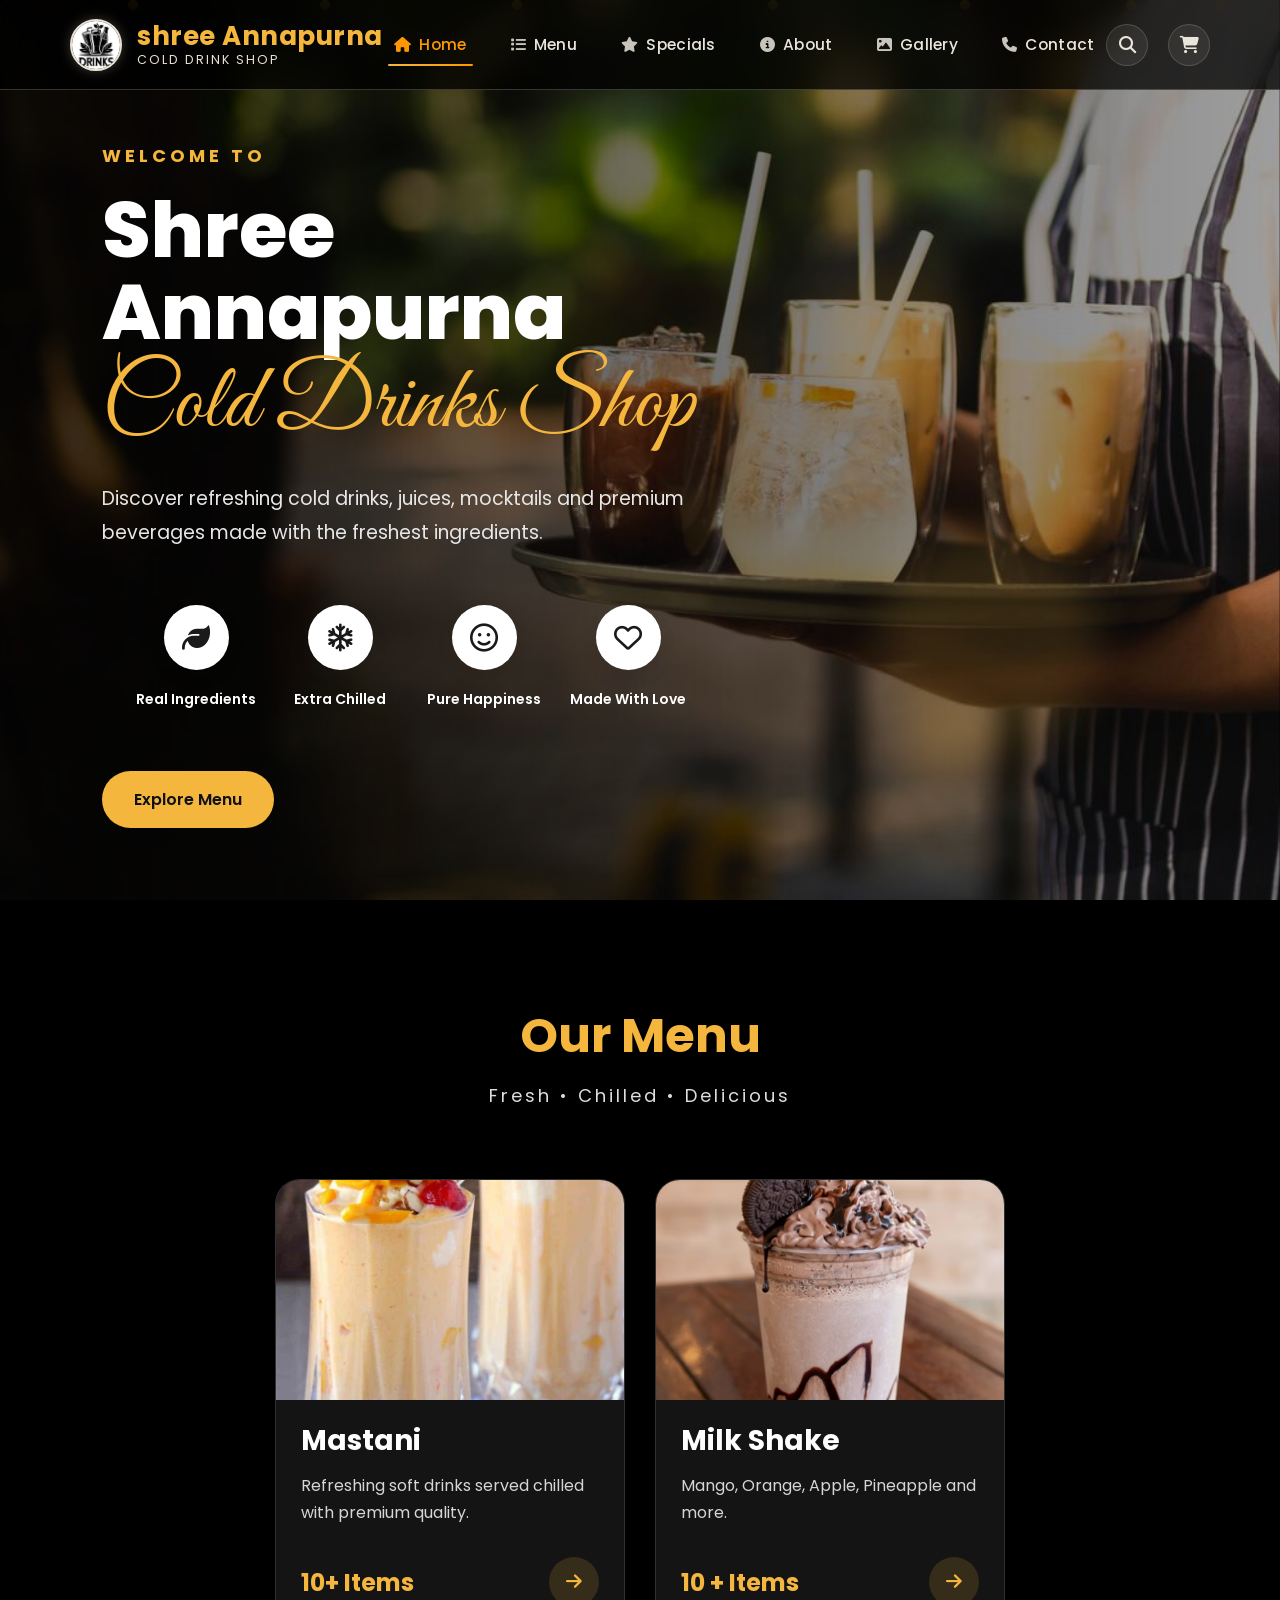
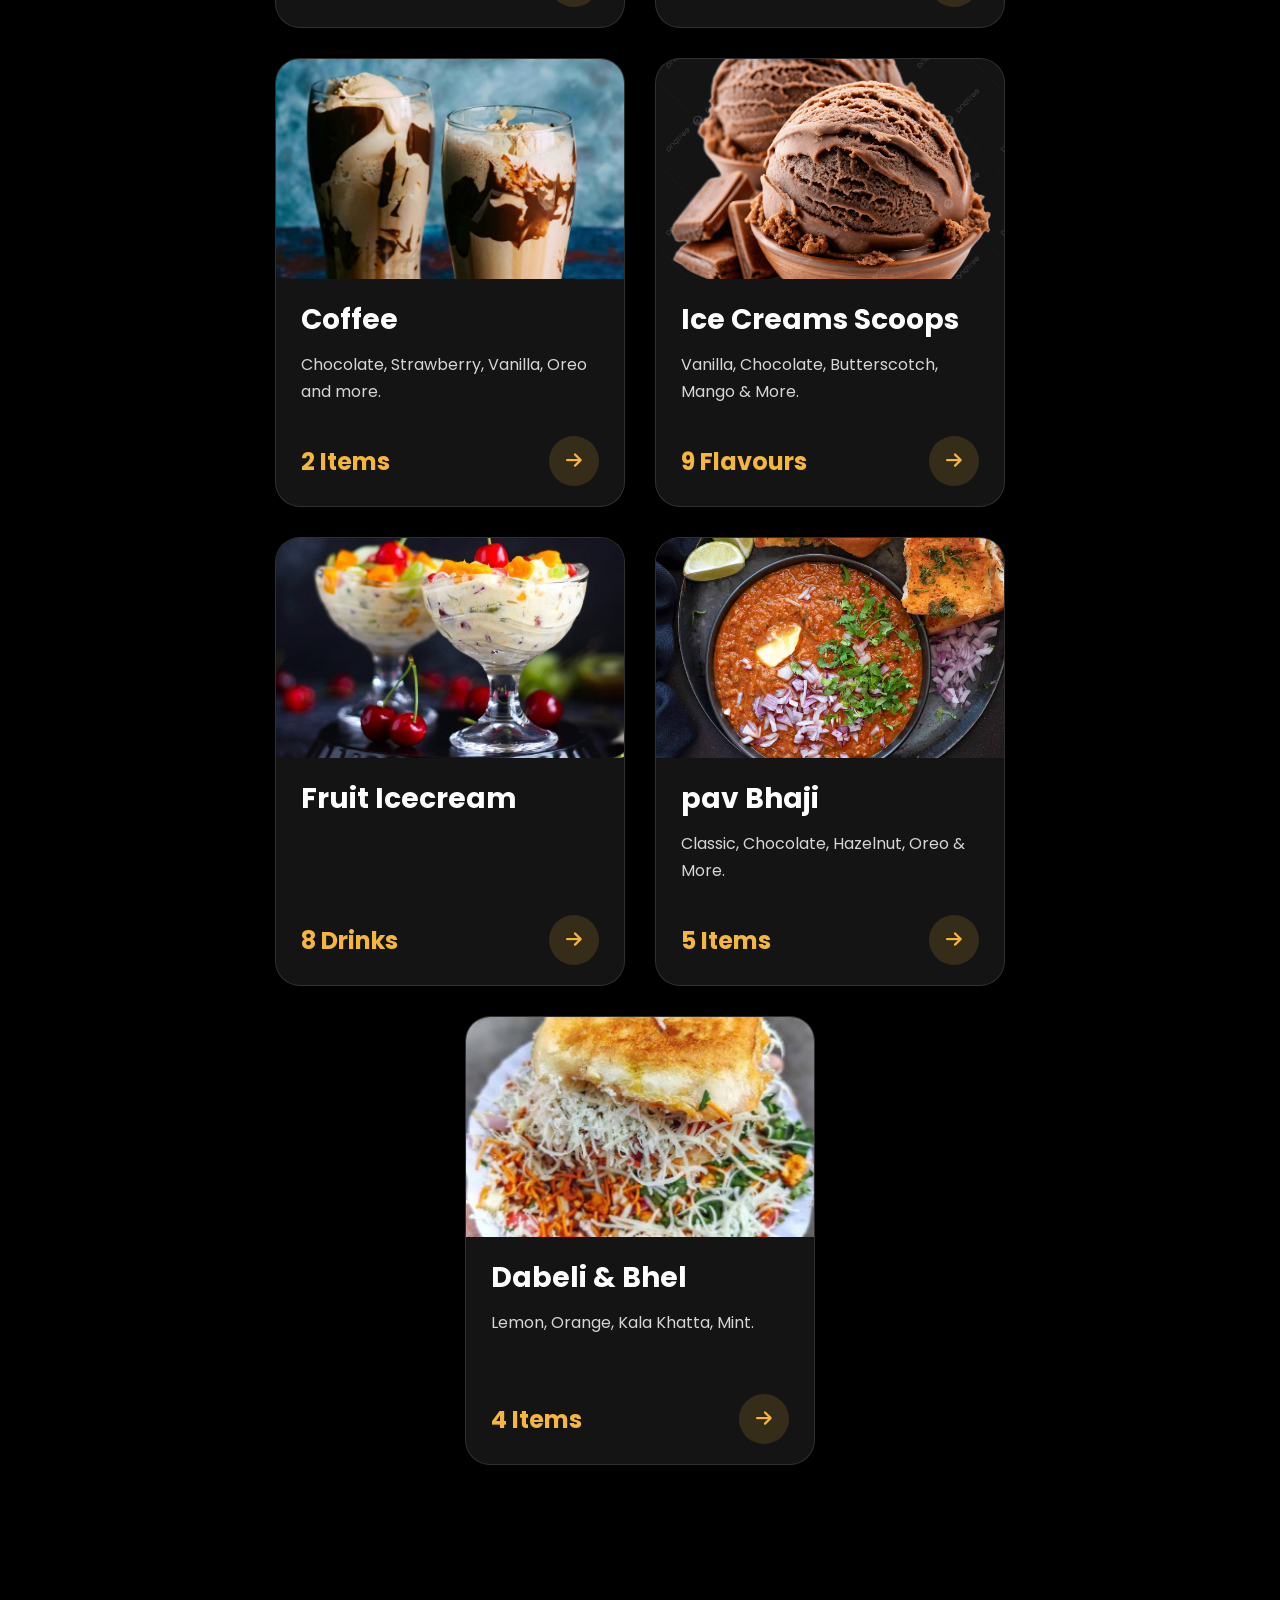
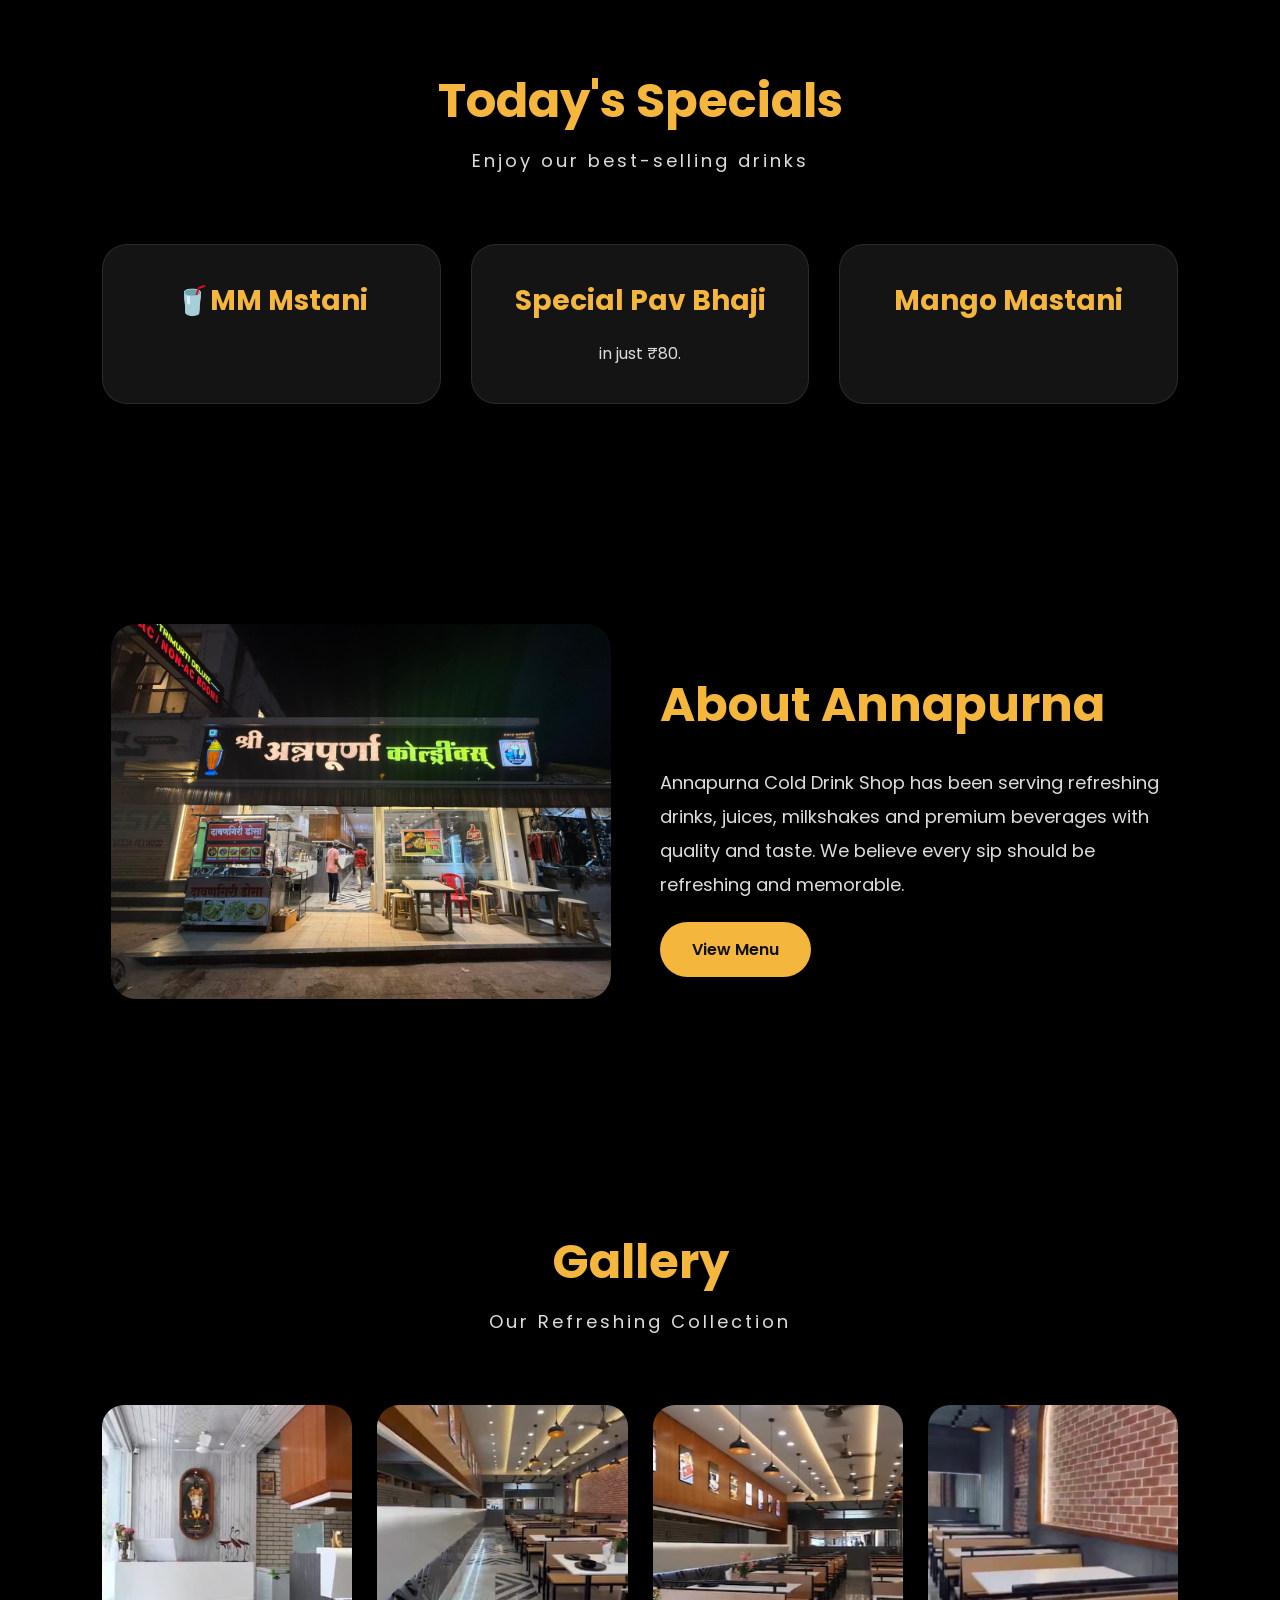
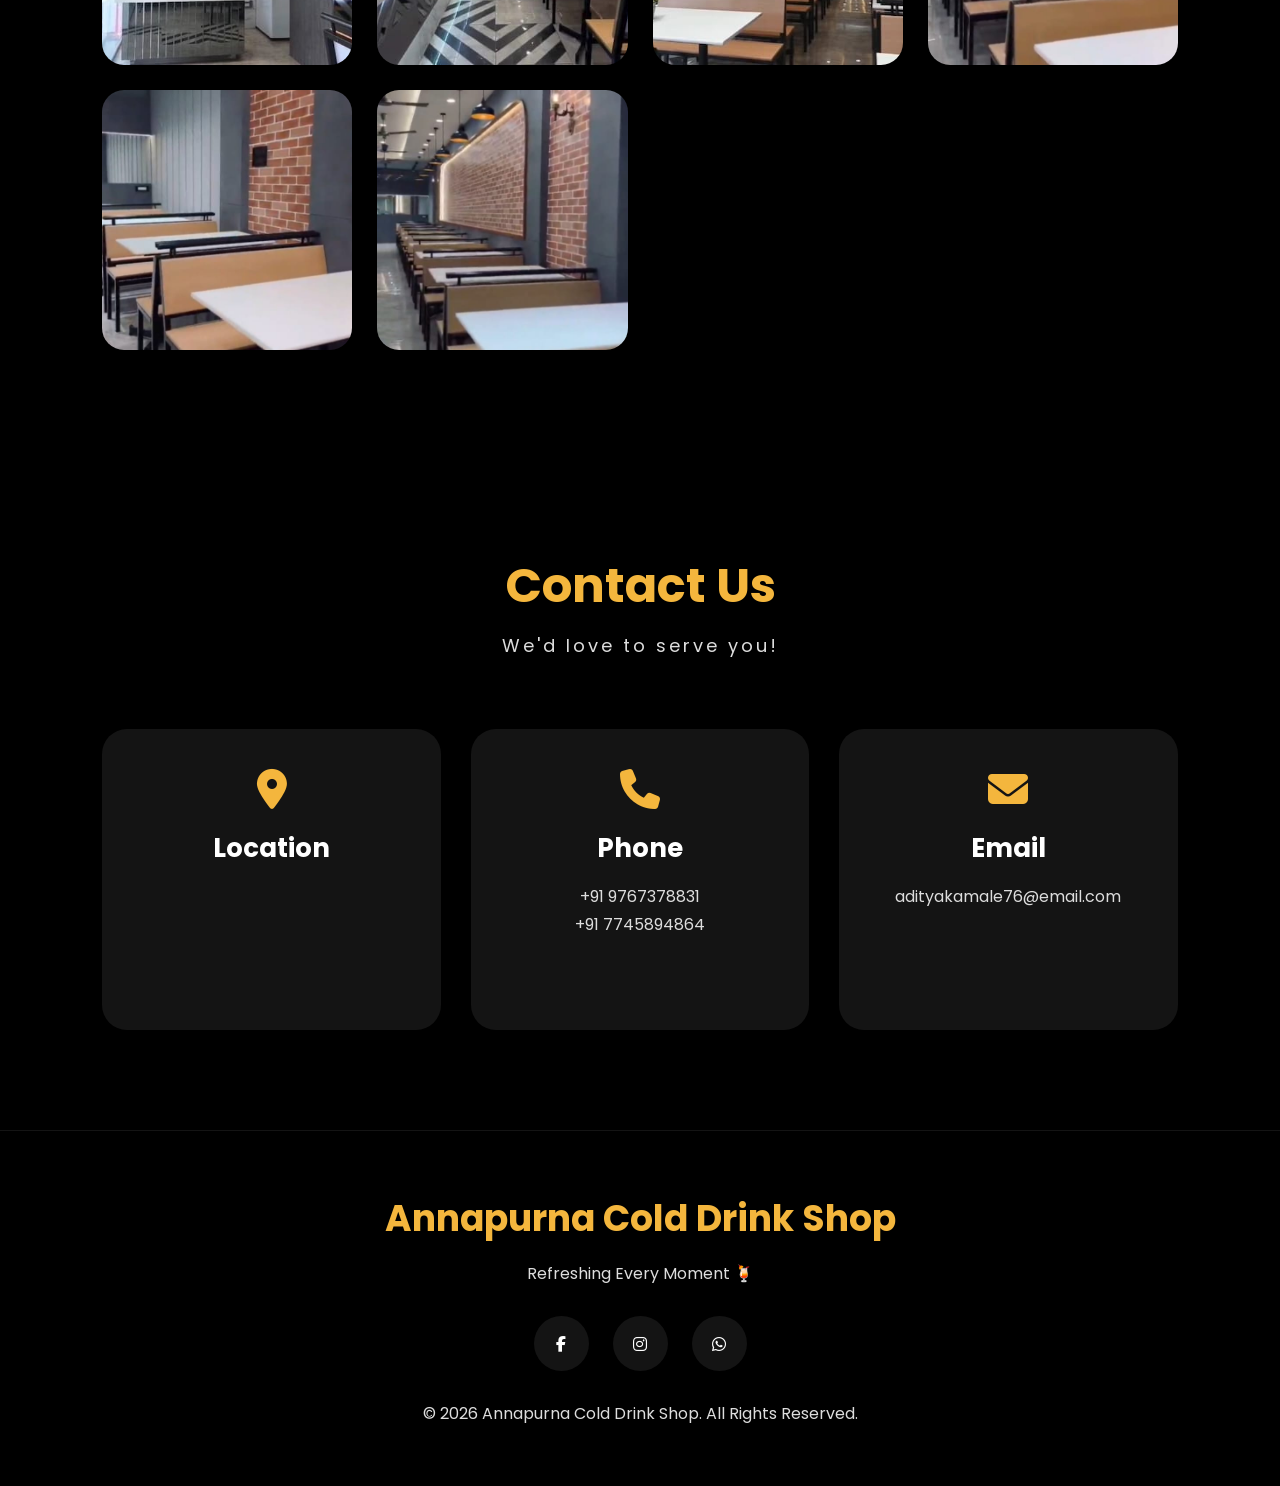
<file: index.html>
<!DOCTYPE html>
<html lang="en">

<head>

    <meta charset="UTF-8">
    <meta name="viewport" content="width=device-width, initial-scale=1.0">

    <title>Annapurna Cold Drink Shop</title>

    <link rel="stylesheet" href="menu1.css">

    <!-- Google Fonts -->
    <link rel="preconnect" href="https://fonts.googleapis.com">

    <link rel="preconnect" href="https://fonts.gstatic.com" crossorigin>

    <link href="https://fonts.googleapis.com/css2?family=Poppins:wght@300;400;500;600;700;800&family=Great+Vibes&display=swap" rel="stylesheet">

    <!-- Font Awesome -->

    <link rel="stylesheet"
    href="https://cdnjs.cloudflare.com/ajax/libs/font-awesome/6.7.2/css/all.min.css">

</head>

<body>

    <!-- Background -->

    <div class="background"></div>

    <div class="overlay"></div>

    <!-- Floating Bubbles -->

    <div class="particles">

        <span></span>
        <span></span>
        <span></span>
        <span></span>
        <span></span>
        <span></span>
        <span></span>

    </div>

    <!-- ==========================
            NAVBAR
    =========================== -->

    <header class="navbar">

        <div class="logo">

            <img src="images/logo.jpeg" alt="Logo">

            <div class="logo-text">

                <h2>shree Annapurna</h2>

                <p>Cold Drink Shop</p>

            </div>

        </div>

        <button class="menu-btn" aria-label="Toggle menu"><i class="fa fa-bars"></i></button>

        <nav>

            <ul class="nav-links">

                <li><a href="#" class="active"><i class="fa-solid fa-house"></i><span>Home</span></a></li>

                <li><a href="#menu"><i class="fa-solid fa-list"></i><span>Menu</span></a></li>

                <li><a href="#special"><i class="fa-solid fa-star"></i><span>Specials</span></a></li>

                <li><a href="#about"><i class="fa-solid fa-circle-info"></i><span>About</span></a></li>

                <li><a href="#gallery"><i class="fa-solid fa-image"></i><span>Gallery</span></a></li>

                <li><a href="#contact"><i class="fa-solid fa-phone"></i><span>Contact</span></a></li>

            </ul>

        </nav>

        <div class="nav-icons">

            <i class="fa-solid fa-magnifying-glass"></i>

            <i class="fa-solid fa-cart-shopping"></i>

        </div>

    </header>

    <!-- ==========================
            HERO
    =========================== -->

    <section class="hero" id="home">

        <!-- Left Side -->

        <div class="hero-left">

            <h4>WELCOME TO</h4>

            <h1>

                Shree Annapurna

                <span>Cold Drinks Shop</span>

            </h1>

            <p>

                Discover refreshing cold drinks, juices,
                mocktails and premium beverages made
                with the freshest ingredients.

            </p>

			
			
			<div class="features">

<div class="feature">

<i class="fa-solid fa-leaf"></i>

<p>Real Ingredients</p>

</div>

<div class="feature">

<i class="fa-regular fa-snowflake"></i>

<p>Extra Chilled</p>

</div>

<div class="feature">

<i class="fa-regular fa-face-smile"></i>

<p>Pure Happiness</p>

</div>

<div class="feature">

<i class="fa-regular fa-heart"></i>

<p>Made With Love</p>

</div>

</div>


 <div class="hero-buttons">

                <a href="#menu" class="explore-btn">

                    Explore Menu

                </a>

               

            </div>


</div>
		
           

</div>

        

        <!-- Right Side -->

        <div class="hero-right">



            <div class="circle one"></div>

            <div class="circle two"></div>

            <div class="circle three"></div>

        </div>

    </section>

    <!-- ==========================
            MENU
    =========================== -->

    <section id="menu" class="menu-section">

        <div class="section-heading">

            <h2>Our Menu</h2>

            <p>

                Fresh • Chilled • Delicious

            </p>

        </div>

         <div class="menu-grid">

            <!-- mastani -->

            <a href="mastani.html" class="card">

                <div class="card-image">
                    <img src="images/mastani.jpg" alt="Mastani">
                </div>

                <div class="card-content">
                    <h3>Mastani</h3>
                    <p>Refreshing soft drinks served chilled with premium quality.</p>

                    <div class="price-row">
                        <span>10+ Items</span>
                        <button>
                            <i class="fa-solid fa-arrow-right"></i>
                        </button>
                    </div>
                </div>

            </a>

            <!-- milkshake -->

            <a href="milkshake.html" class="card">

                <div class="card-image">

                    <img src="images/milkshake.avif" alt="Juices">

                </div>

                <div class="card-content">

                    <h3>Milk Shake</h3>

                    <p>

                        Mango, Orange,
                        Apple, Pineapple
                        and more.

                    </p>

                    <div class="price-row">

                        <span>10	+ Items</span>

                        <button>

                            <i class="fa-solid fa-arrow-right"></i>

                        </button>

                    </div>

                </div>

            </a>

            <!-- Cold Coffee -->

            <a href="coldcoffee.html" class="card">

                <div class="card-image">

                    <img src="images/coffee.jpeg" alt="Milkshakes">

                </div>

                <div class="card-content">

                    <h3>Coffee</h3>

                    <p>

                        Chocolate,
                        Strawberry,
                        Vanilla,
                        Oreo and more.

                    </p>

                    <div class="price-row">

                        <span>2 Items</span>

                        <button>

                            <i class="fa-solid fa-arrow-right"></i>

                        </button>

                    </div>

                </div>

            </a>
			            <!-- Ice Creams -->

            <a href="ice-creams.html" class="card">

                <div class="card-image">

                    <img src="images/ice cream scoop.png" alt="Ice Cream">

                </div>

                <div class="card-content">

                    <h3>Ice Creams Scoops</h3>

                    <p>

                        Vanilla, Chocolate,
                        Butterscotch,
                        Mango & More.

                    </p>

                    <div class="price-row">

                        <span>9 Flavours</span>

                        <button>

                            <i class="fa-solid fa-arrow-right"></i>

                        </button>

                    </div>

                </div>

            </a>

            <!--Special Fruit Icecream -->

            <a href="fruiticecream.html" class="card">

                <div class="card-image">

                    <img src="images/specialice.jpeg" alt="Mocktails">

                </div>

                <div class="card-content">

                    <h3> Fruit Icecream</h3>

                   

                    <div class="price-row">

                        <span>8 Drinks</span>

                        <button>

                            <i class="fa-solid fa-arrow-right"></i>

                        </button>

                    </div>

                </div>

            </a>

            <!-- pav Bhaji -->

            <a href="pavbhaji.html" class="card">

                <div class="card-image">

                    <img src="images/pp.jpg" alt="Coffee">

                </div>

                <div class="card-content">

                    <h3> pav Bhaji</h3>

                    <p>

                        Classic,
                        Chocolate,
                        Hazelnut,
                        Oreo & More.

                    </p>

                    <div class="price-row">

                        <span>5 Items</span>

                        <button>

                            <i class="fa-solid fa-arrow-right"></i>

                        </button>

                    </div>

                </div>

            </a>

            <!--Dabeli & Bhel-->

            <a href="dabeli.html" class="card">

                <div class="card-image">

                    <img src="images/dabeli.jpeg" alt="Soda">

                </div>

                <div class="card-content">

                    <h3>Dabeli & Bhel</h3>

                    <p>

                        Lemon,
                        Orange,
                        Kala Khatta,
                        Mint.

                    </p>

                    <div class="price-row">

                        <span>4 Items</span>

                        <button>

                            <i class="fa-solid fa-arrow-right"></i>

                        </button>

                    </div>

                </div>

            </a>

            

        </div>

    </section>


    <!-- ==========================
            SPECIAL OFFERS
    =========================== -->

    <section id="special" class="special-section">

        <div class="section-heading">

            <h2>Today's Specials</h2>

            <p>Enjoy our best-selling drinks</p>

        </div>

        <div class="special-container">

            <div class="special-card">

                <h3>🥤MM Mstani</h3>

                <p></p>

            </div>

            <div class="special-card">

                <h3>Special Pav Bhaji</h3>

                <p>in just ₹80.</p>

            </div>

            <div class="special-card">

                <h3>Mango Mastani</h3>

                <p></p>

            </div>

        </div>

    </section>

    <!-- ==========================
            ABOUT
    =========================== -->

    <section id="about" class="about-section">

        <div class="about-image">

            <img src="images/shop.jpeg" alt="Shop">

        </div>

        <div class="about-content">

            <h2>About Annapurna</h2>

            <p>

                Annapurna Cold Drink Shop has been serving refreshing drinks,
                juices, milkshakes and premium beverages with quality and taste.
                We believe every sip should be refreshing and memorable.

            </p>

            <a href="#menu" class="explore-btn">

                View Menu

            </a>

        </div>

    </section>

    <!-- ==========================
            GALLERY
    =========================== -->

    <section id="gallery" class="gallery-section">

        <div class="section-heading">

            <h2>Gallery</h2>

            <p>Our Refreshing Collection</p>

        </div>

        <div class="gallery-grid">

            <img src="images/anu1.jpeg" alt="">
            <img src="images/anu2.jpeg" alt="">
            <img src="images/anu3.jpeg" alt="">
            <img src="images/anu4.jpeg" alt="">
            <img src="images/anu5.jpeg" alt="">
            <img src="images/anu6.jpeg" alt="">

        </div>

    </section>

    <!-- ==========================
            CONTACT
    =========================== -->

    <section id="contact" class="contact-section">

        <div class="section-heading">

            <h2>Contact Us</h2>

            <p>We'd love to serve you!</p>

        </div>

        <div class="contact-box">

            <div>

                <i class="fa-solid fa-location-dot"></i>

                <h3>Location</h3>
               <iframe
                src="https://www.google.com/maps?q=17.676378,75.331131&z=18&output=embed"
                width="80%"
                height="100"
                style="border:0; border-radius:15px;"
                allowfullscreen=""
                loading="lazy"
                referrerpolicy="no-referrer-when-downgrade">
            </iframe>
            </div>

            <div>

                <i class="fa-solid fa-phone"></i>

                <h3>Phone</h3>

                <p>+91 9767378831</p>
				<p>+91 7745894864</p>

            </div>

            <div>

                <i class="fa-solid fa-envelope"></i>

                <h3>Email</h3>

                <p>adityakamale76@email.com</p>

            </div>

        </div>

    </section>

    <!-- ==========================
            FOOTER
    =========================== -->

    <footer>

        <h2>Annapurna Cold Drink Shop</h2>

        <p>Refreshing Every Moment 🍹</p>

        <div class="footer-social">

            <a href="#"><i class="fab fa-facebook-f"></i></a>

            <a href="#"><i class="fab fa-instagram"></i></a>

            <a href="#"><i class="fab fa-whatsapp"></i></a>

        </div>

        <p class="copyright">

            © 2026 Annapurna Cold Drink Shop. All Rights Reserved.

        </p>

    </footer>

    <script src="script.js"></script>

</body>

</html>
</file>
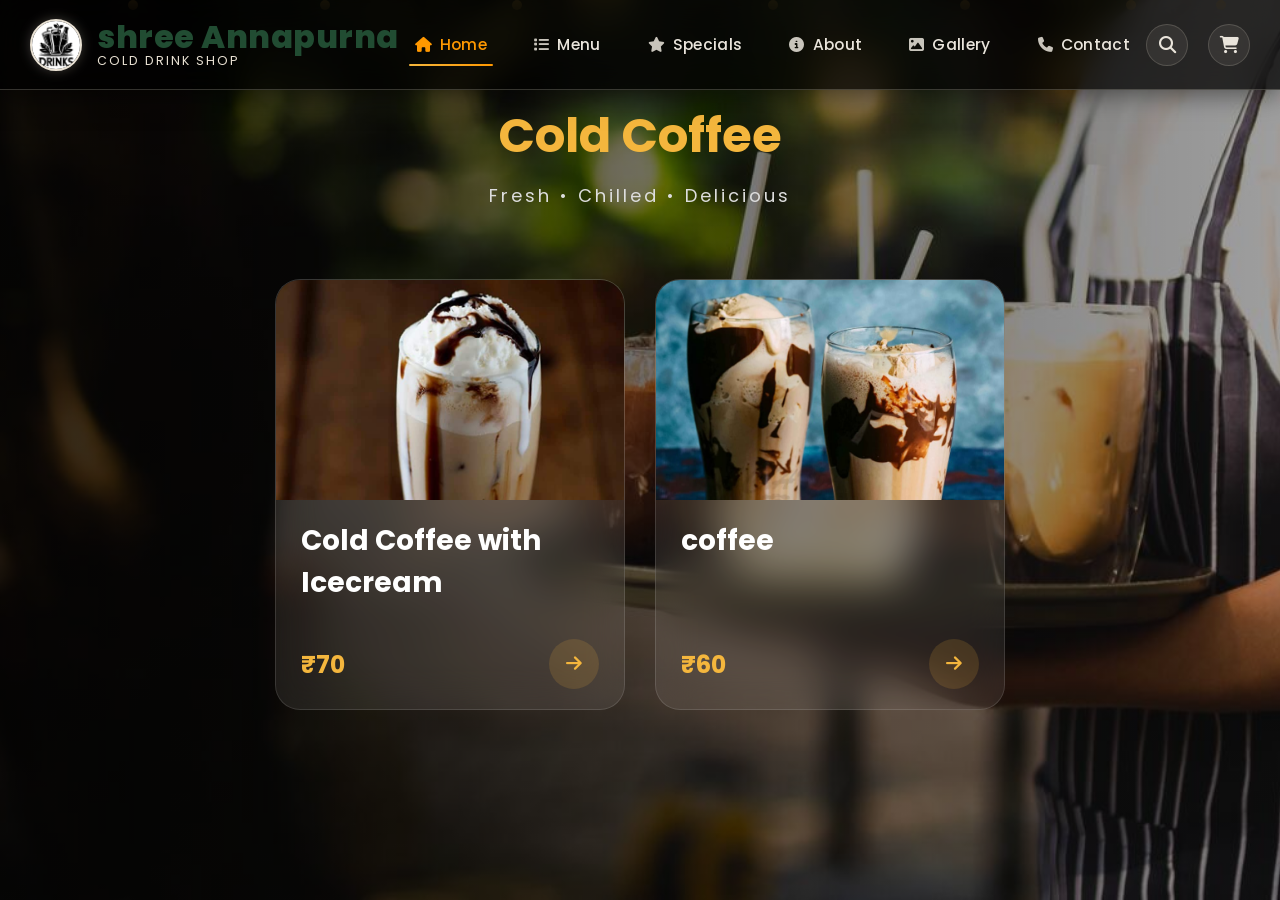
<file: coldcoffee.html>
<!DOCTYPE html>
<html lang="en">

<head>

    <meta charset="UTF-8">
    <meta name="viewport" content="width=device-width, initial-scale=1.0">

    <title>Annapurna Cold Drink Shop</title>

    <link rel="stylesheet" href="menu1.css">

    <!-- Google Fonts -->
    <link rel="preconnect" href="https://fonts.googleapis.com">

    <link rel="preconnect" href="https://fonts.gstatic.com" crossorigin>

    <link href="https://fonts.googleapis.com/css2?family=Poppins:wght@300;400;500;600;700;800&family=Great+Vibes&display=swap" rel="stylesheet">

    <!-- Font Awesome -->

    <link rel="stylesheet"
    href="https://cdnjs.cloudflare.com/ajax/libs/font-awesome/6.7.2/css/all.min.css">

</head>

<body>

    <!-- Background -->

    <div class="background"></div>

    <div class="overlay"></div>

    <!-- Floating Bubbles -->

    <div class="particles">

        <span></span>
        <span></span>
        <span></span>
        <span></span>
        <span></span>
        <span></span>
        <span></span>

    </div>

    <!-- ==========================
            NAVBAR
    =========================== -->

    <header class="navbar">

        <div class="logo">

            <img src="images/logo.jpeg" alt="Logo">

            <div class="logo-text">

                <h2>shree Annapurna</h2>

                <p>Cold Drink Shop</p>

            </div>

        </div>

        <button class="menu-btn" aria-label="Toggle menu"><i class="fa fa-bars"></i></button>

        <nav>

            <ul class="nav-links">

                <li><a href="#" class="active"><i class="fa-solid fa-house"></i><span>Home</span></a></li>

                <li><a href="#menu"><i class="fa-solid fa-list"></i><span>Menu</span></a></li>

                <li><a href="#special"><i class="fa-solid fa-star"></i><span>Specials</span></a></li>

                <li><a href="#about"><i class="fa-solid fa-circle-info"></i><span>About</span></a></li>

                <li><a href="#gallery"><i class="fa-solid fa-image"></i><span>Gallery</span></a></li>

                <li><a href="#contact"><i class="fa-solid fa-phone"></i><span>Contact</span></a></li>

            </ul>

        </nav>

        <div class="nav-icons">

            <i class="fa-solid fa-magnifying-glass"></i>

            <i class="fa-solid fa-cart-shopping"></i>

        </div>

    </header>


    <!-- ==========================
            MENU
    =========================== -->

    <section id="menu" class="menu-section">

        <div class="section-heading">

            <h2>Cold Coffee</h2>

            <p>

                Fresh • Chilled • Delicious

            </p>

        </div>

         <div class="menu-grid">

            <!-- Cold Coffee with Icecream-->

            <div class="card">

                <div class="card-image">

                    <img src="images/ccicecream.jpeg" alt="Cold Drinks">

                </div>

                <div class="card-content">

                    <h3>Cold Coffee with Icecream</h3>


                    <div class="price-row">

                        <span>₹70</span>

                        <button>

                            <i class="fa-solid fa-arrow-right"></i>

                        </button>

                    </div>

                </div>

            </div>

            <!-- coffee-->

            <div class="card">

                <div class="card-image">

                    <img src="images/coffee.jpeg" alt="Juices">

                </div>

                <div class="card-content">

                    <h3>coffee</h3>
					

                    <div class="price-row">

                        <span>₹60</span>

                        <button>

                            <i class="fa-solid fa-arrow-right"></i>

                        </button>

                    </div>

                </div>

            </div>


        </div>

    </section>


    

</body>

</html><!DOCTYPE html>
<html lang="en">

<head>

<meta charset="UTF-8">

<meta name="viewport" content="width=device-width, initial-scale=1.0">

<title>Fresh Juices | Annapurna Cold Drink Shop</title>

<link rel="stylesheet" href="style.css">

<link rel="preconnect" href="https://fonts.googleapis.com">

<link rel="preconnect" href="https://fonts.gstatic.com" crossorigin>

<link href="https://fonts.googleapis.com/css2?family=Poppins:wght@300;400;500;600;700&display=swap" rel="stylesheet">

<link rel="stylesheet"
href="https://cdnjs.cloudflare.com/ajax/libs/font-awesome/6.7.2/css/all.min.css">

<style>

body{
background:#08141f;
font-family:Poppins,sans-serif;
color:#fff;
}

.sub-header{
    position: relative;
    width:100%;
padding:40px 8%;
display:flex;
justify-content:space-between;
align-items:center;
background:rgba(255,255,255,.08);
backdrop-filter:blur(15px);

}

.back-btn{
padding:12px 25px;
background:#ff9800;
color:#fff;
border-radius:30px;
text-decoration:none;
font-weight:600;
}

.sub-title{
text-align:center;
padding:60px 20px 30px;
}

.sub-title h1{
font-size:50px;
color:#ffb347;
}

.products{
width:90%;
margin:auto;
display:grid;
grid-template-columns:repeat(auto-fit,minmax(260px,1fr));
gap:30px;
padding-bottom:80px;
}

.product{
background:rgba(255,255,255,.08);
backdrop-filter:blur(15px);
border-radius:25px;
padding:25px;
text-align:center;
transition:.4s;
}

.product:hover{
transform:translateY(-10px);
}

.product img{
width:180px;
height:220px;
object-fit:contain;
margin:auto;
}

.product h2{
margin-top:15px;
}

.size{
color:#ffb347;
font-weight:600;
margin:10px 0;
}

.price{
font-size:28px;
color:#ff9800;
font-weight:bold;
margin:15px 0;
}

.buy{
background:#ff9800;
padding:12px 30px;
border:none;
border-radius:30px;
color:white;
cursor:pointer;
font-size:16px;
transition:.3s;
}

.buy:hover{
background:#ffb347;
}

</style>

</head>

<body>



<script>

const buttons=document.querySelectorAll(".buy");

buttons.forEach(btn=>{

btn.onclick=()=>{

alert("Juice Added to Cart Successfully!");

}

});

</script>

</body>

</html>
</file>
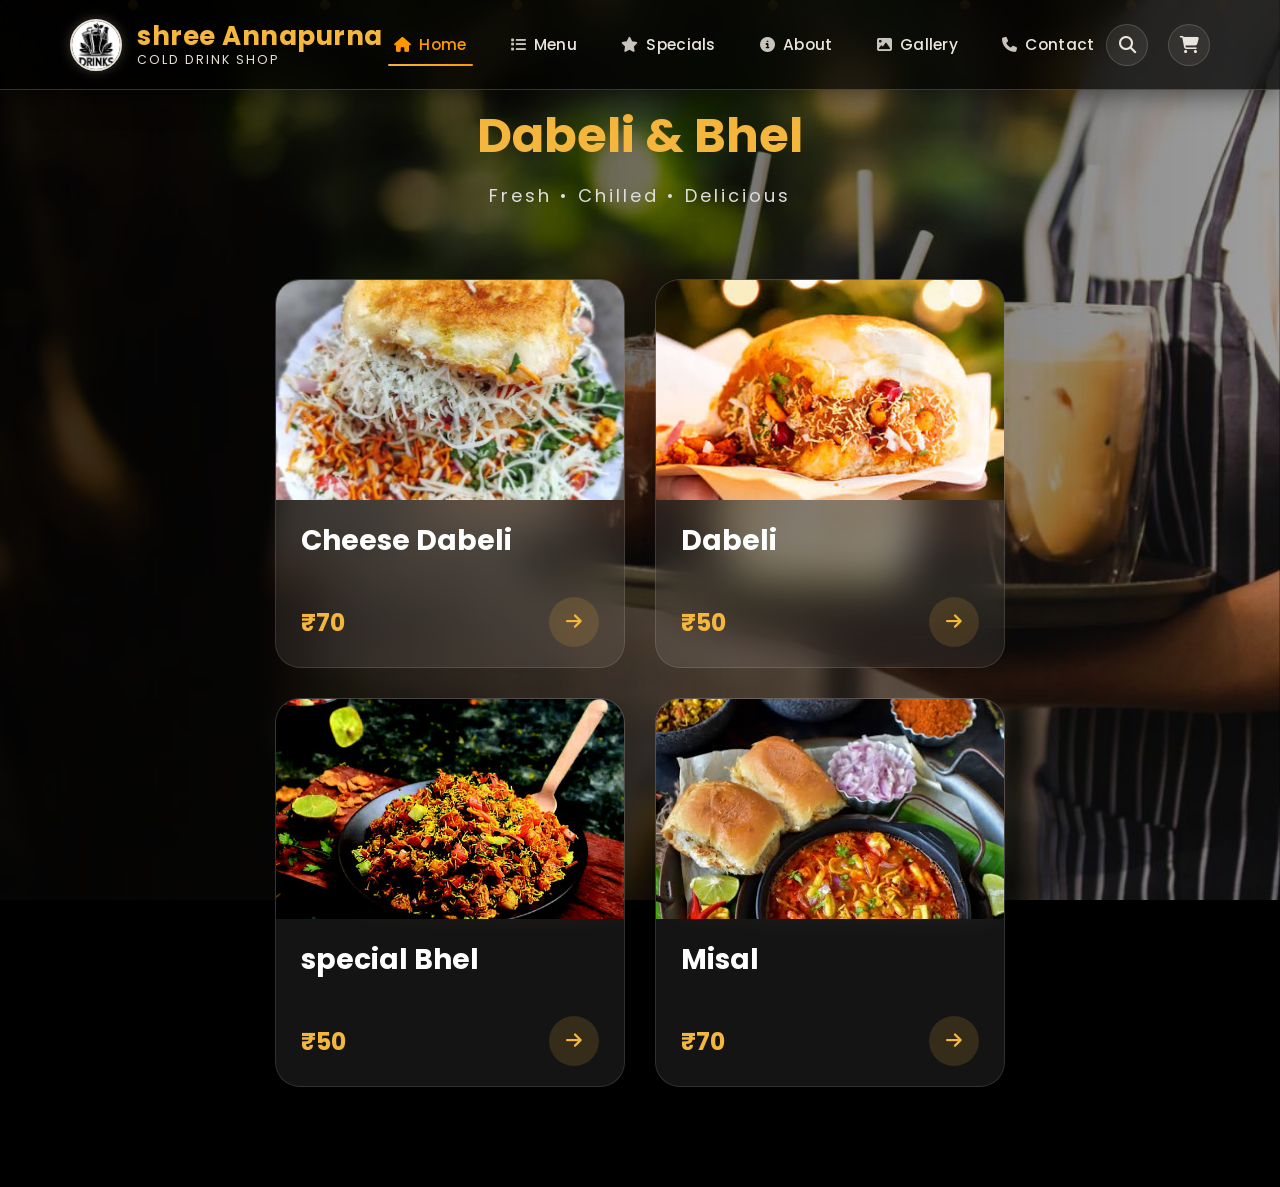
<file: dabeli.html>
<!DOCTYPE html>
<html lang="en">

<head>

    <meta charset="UTF-8">
    <meta name="viewport" content="width=device-width, initial-scale=1.0">

    <title>Annapurna Cold Drink Shop</title>

    <link rel="stylesheet" href="menu1.css">

    <!-- Google Fonts -->
    <link rel="preconnect" href="https://fonts.googleapis.com">

    <link rel="preconnect" href="https://fonts.gstatic.com" crossorigin>

    <link href="https://fonts.googleapis.com/css2?family=Poppins:wght@300;400;500;600;700;800&family=Great+Vibes&display=swap" rel="stylesheet">

    <!-- Font Awesome -->

    <link rel="stylesheet"
    href="https://cdnjs.cloudflare.com/ajax/libs/font-awesome/6.7.2/css/all.min.css">

</head>

<body>

    <!-- Background -->

    <div class="background"></div>

    <div class="overlay"></div>

    <!-- Floating Bubbles -->

    <div class="particles">

        <span></span>
        <span></span>
        <span></span>
        <span></span>
        <span></span>
        <span></span>
        <span></span>

    </div>

    <!-- ==========================
            NAVBAR
    =========================== -->

    <header class="navbar">

        <div class="logo">

            <img src="images/logo.jpeg" alt="Logo">

            <div class="logo-text">

                <h2>shree Annapurna</h2>

                <p>Cold Drink Shop</p>

            </div>

        </div>

        <button class="menu-btn" aria-label="Toggle menu"><i class="fa fa-bars"></i></button>

        <nav>

            <ul class="nav-links">

                <li><a href="#" class="active"><i class="fa-solid fa-house"></i><span>Home</span></a></li>

                <li><a href="#menu"><i class="fa-solid fa-list"></i><span>Menu</span></a></li>

                <li><a href="#special"><i class="fa-solid fa-star"></i><span>Specials</span></a></li>

                <li><a href="#about"><i class="fa-solid fa-circle-info"></i><span>About</span></a></li>

                <li><a href="#gallery"><i class="fa-solid fa-image"></i><span>Gallery</span></a></li>

                <li><a href="#contact"><i class="fa-solid fa-phone"></i><span>Contact</span></a></li>

            </ul>

        </nav>

        <div class="nav-icons">

            <i class="fa-solid fa-magnifying-glass"></i>

            <i class="fa-solid fa-cart-shopping"></i>

        </div>

    </header>
    

    <!-- ==========================
            MENU
    =========================== -->

    <section id="menu" class="menu-section">

        <div class="section-heading">

            <h2>Dabeli & Bhel</h2>

            <p>

                Fresh • Chilled • Delicious

            </p>

        </div>

         <div class="menu-grid">

            <!-- Cheese Dabeli---->

            <div class="card">

                <div class="card-image">

                    <img src="images/dabeli.jpeg" alt="Cold Drinks">

                </div>

                <div class="card-content">

                    <h3> Cheese Dabeli</h3>


                    <div class="price-row">

                        <span>₹70</span>

                        <button>

                            <i class="fa-solid fa-arrow-right"></i>

                        </button>

                    </div>

                </div>

            </div>

            <!--dabeli-->

            <div class="card">

                <div class="card-image">

                    <img src="images/dabelis.jpg" alt="Juices">

                </div>

                <div class="card-content">

                    <h3>Dabeli</h3>
					

                    <div class="price-row">

                        <span>₹50</span>

                        <button>

                            <i class="fa-solid fa-arrow-right"></i>

                        </button>

                    </div>

                </div>

            </div>

            
			            <!--special Bhel-->

            <div class="card">

                <div class="card-image">

                    <img src="images/bhel.jpg" alt="Ice Cream">

                </div>

                <div class="card-content">

                    <h3>special Bhel</h3>

                  

                    <div class="price-row">

                        <span>₹50</span>

                        <button>

                            <i class="fa-solid fa-arrow-right"></i>

                        </button>

                    </div>

                </div>

            </div>

            <!--Misal-->

            <div class="card">

                <div class="card-image">

                    <img src="images/misal.jpg" alt="Mocktails">

                </div>

                <div class="card-content">

                    <h3>Misal</h3>


                    <div class="price-row">

                        <span>₹70</span>

                        <button>

                            <i class="fa-solid fa-arrow-right"></i>

                        </button>

                    </div>

                </div>

            </div>

           
			
			
			
			

        </div>

    </section>


    

</body>

</html>
</file>
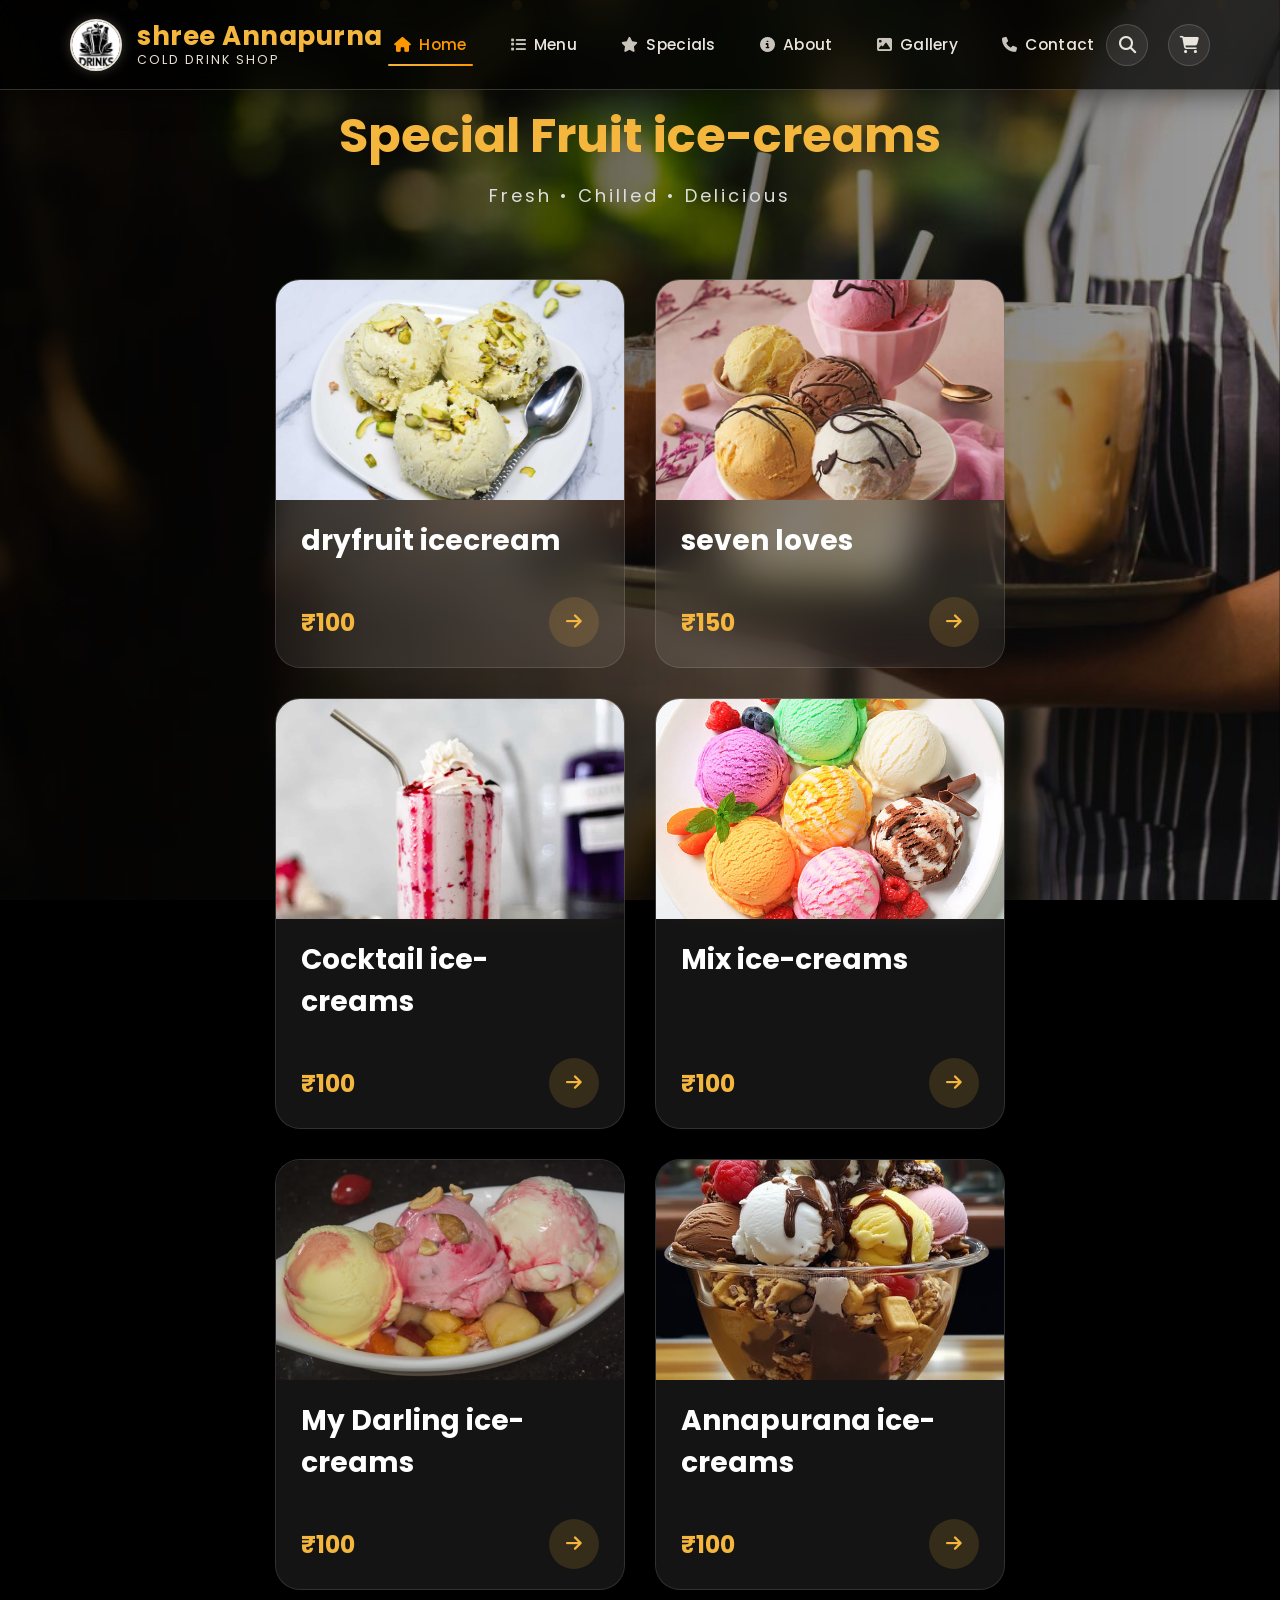
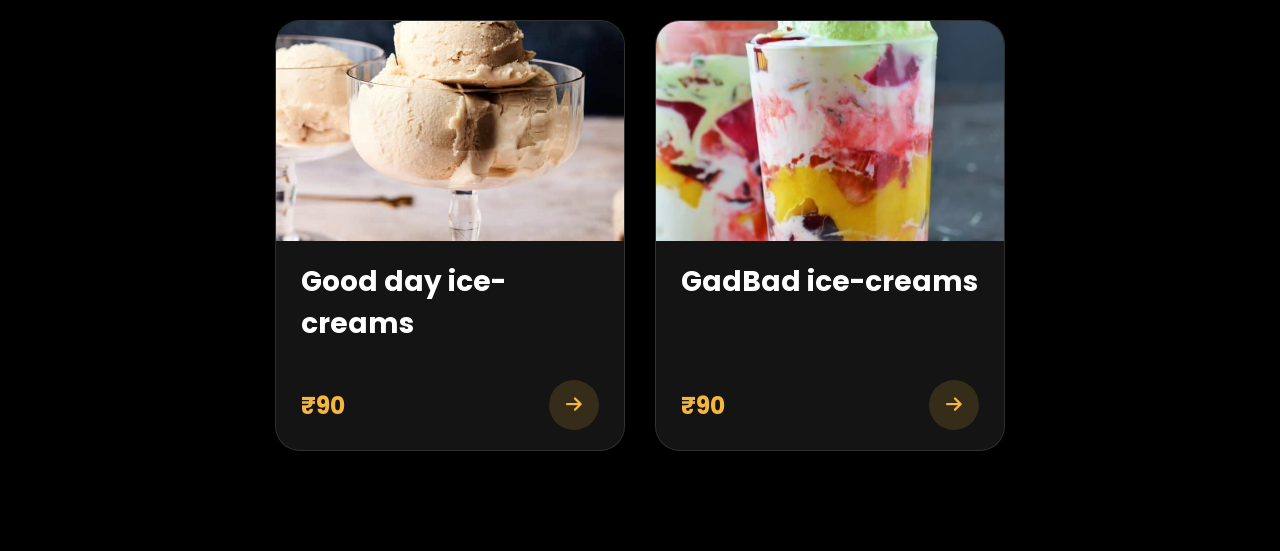
<file: fruiticecream.html>
<!DOCTYPE html>
<html lang="en">

<head>

    <meta charset="UTF-8">
    <meta name="viewport" content="width=device-width, initial-scale=1.0">

    <title>Annapurna Cold Drink Shop</title>

    <link rel="stylesheet" href="menu1.css">

    <!-- Google Fonts -->
    <link rel="preconnect" href="https://fonts.googleapis.com">

    <link rel="preconnect" href="https://fonts.gstatic.com" crossorigin>

    <link href="https://fonts.googleapis.com/css2?family=Poppins:wght@300;400;500;600;700;800&family=Great+Vibes&display=swap" rel="stylesheet">

    <!-- Font Awesome -->

    <link rel="stylesheet"
    href="https://cdnjs.cloudflare.com/ajax/libs/font-awesome/6.7.2/css/all.min.css">

</head>

<body>

    <!-- Background -->

    <div class="background"></div>

    <div class="overlay"></div>

    <!-- Floating Bubbles -->

    <div class="particles">

        <span></span>
        <span></span>
        <span></span>
        <span></span>
        <span></span>
        <span></span>
        <span></span>

    </div>

    <!-- ==========================
            NAVBAR
    =========================== -->

    <header class="navbar">

        <div class="logo">

            <img src="images/logo.jpeg" alt="Logo">

            <div class="logo-text">

                <h2>shree Annapurna</h2>

                <p>Cold Drink Shop</p>

            </div>

        </div>

        <button class="menu-btn" aria-label="Toggle menu"><i class="fa fa-bars"></i></button>

        <nav>

            <ul class="nav-links">

                <li><a href="#" class="active"><i class="fa-solid fa-house"></i><span>Home</span></a></li>

                <li><a href="#menu"><i class="fa-solid fa-list"></i><span>Menu</span></a></li>

                <li><a href="#special"><i class="fa-solid fa-star"></i><span>Specials</span></a></li>

                <li><a href="#about"><i class="fa-solid fa-circle-info"></i><span>About</span></a></li>

                <li><a href="#gallery"><i class="fa-solid fa-image"></i><span>Gallery</span></a></li>

                <li><a href="#contact"><i class="fa-solid fa-phone"></i><span>Contact</span></a></li>

            </ul>

        </nav>

        <div class="nav-icons">

            <i class="fa-solid fa-magnifying-glass"></i>

            <i class="fa-solid fa-cart-shopping"></i>

        </div>

    </header>
    

    <!-- ==========================
            MENU
    =========================== -->

    <section id="menu" class="menu-section">

        <div class="section-heading">

            <h2>Special Fruit ice-creams</h2>

            <p>

                Fresh • Chilled • Delicious

            </p>

        </div>

         <div class="menu-grid">

            <!-- dryfruit---->

            <div class="card">

                <div class="card-image">

                    <img src="images/drf.jpeg" alt="Cold Drinks">

                </div>

                <div class="card-content">

                    <h3>dryfruit icecream</h3>


                    <div class="price-row">

                        <span>₹100</span>

                        <button>

                            <i class="fa-solid fa-arrow-right"></i>

                        </button>

                    </div>

                </div>

            </div>

            <!-- seven loves-->

            <div class="card">

                <div class="card-image">

                    <img src="images/7love.jpeg" alt="Juices">

                </div>

                <div class="card-content">

                    <h3>seven loves</h3>
					

                    <div class="price-row">

                        <span>₹150</span>

                        <button>

                            <i class="fa-solid fa-arrow-right"></i>

                        </button>

                    </div>

                </div>

            </div>

            
			            <!--Cocktail -->

            <div class="card">

                <div class="card-image">

                    <img src="images/cocktail.jpeg" alt="Ice Cream">

                </div>

                <div class="card-content">

                    <h3>Cocktail ice-creams</h3>

                  

                    <div class="price-row">

                        <span>₹100</span>

                        <button>

                            <i class="fa-solid fa-arrow-right"></i>

                        </button>

                    </div>

                </div>

            </div>

            <!--Mix ice-creams -->

            <div class="card">

                <div class="card-image">

                    <img src="images/mix.jpeg" alt="Mocktails">

                </div>

                <div class="card-content">

                    <h3>Mix ice-creams</h3>


                    <div class="price-row">

                        <span>₹100</span>

                        <button>

                            <i class="fa-solid fa-arrow-right"></i>

                        </button>

                    </div>

                </div>

            </div>

            <!-- My Darling-->

            <div class="card">

                <div class="card-image">

                    <img src="images/mydarling.jpeg" alt="Coffee">

                </div>

                <div class="card-content">

                    <h3>My Darling ice-creams</h3>


                    <div class="price-row">

                        <span>₹100</span>

                        <button>

                            <i class="fa-solid fa-arrow-right"></i>

                        </button>

                    </div>

                </div>

            </div>

            <!-- Annapurana -->

            <div class="card">

                <div class="card-image">

                    <img src="images/annapurana.jpeg" alt="Soda">

                </div>

                <div class="card-content">

                    <h3>Annapurana ice-creams</h3>

                   

                    <div class="price-row">

                        <span>₹100</span>

                        <button>

                            <i class="fa-solid fa-arrow-right"></i>

                        </button>

                    </div>

                </div>

            </div>

            <!--Good day ice-creams-->

            <div class="card">

                <div class="card-image">

                    <img src="images/goodday.jpeg" alt="Water">

                </div>

                <div class="card-content">

                    <h3>Good day ice-creams</h3>

                   

                    <div class="price-row">

                        <span>₹90</span>

                        <button>

                            <i class="fa-solid fa-arrow-right"></i>

                        </button>

                    </div>

                </div>

            </div>

            <!-- GadBad  -->

            <div class="card">

                <div class="card-image">

                    <img src="images/gadbad.jpeg" alt="Snacks">

                </div>

                <div class="card-content">

                    <h3>GadBad ice-creams</h3>

                   

                    <div class="price-row">

                        <span>₹90</span>

                        <button>

                            <i class="fa-solid fa-arrow-right"></i>

                        </button>

                    </div>

                </div>

            </div>
			
			
			
			
			
			
			
			
			

        </div>

    </section>


    

</body>

</html>
</file>
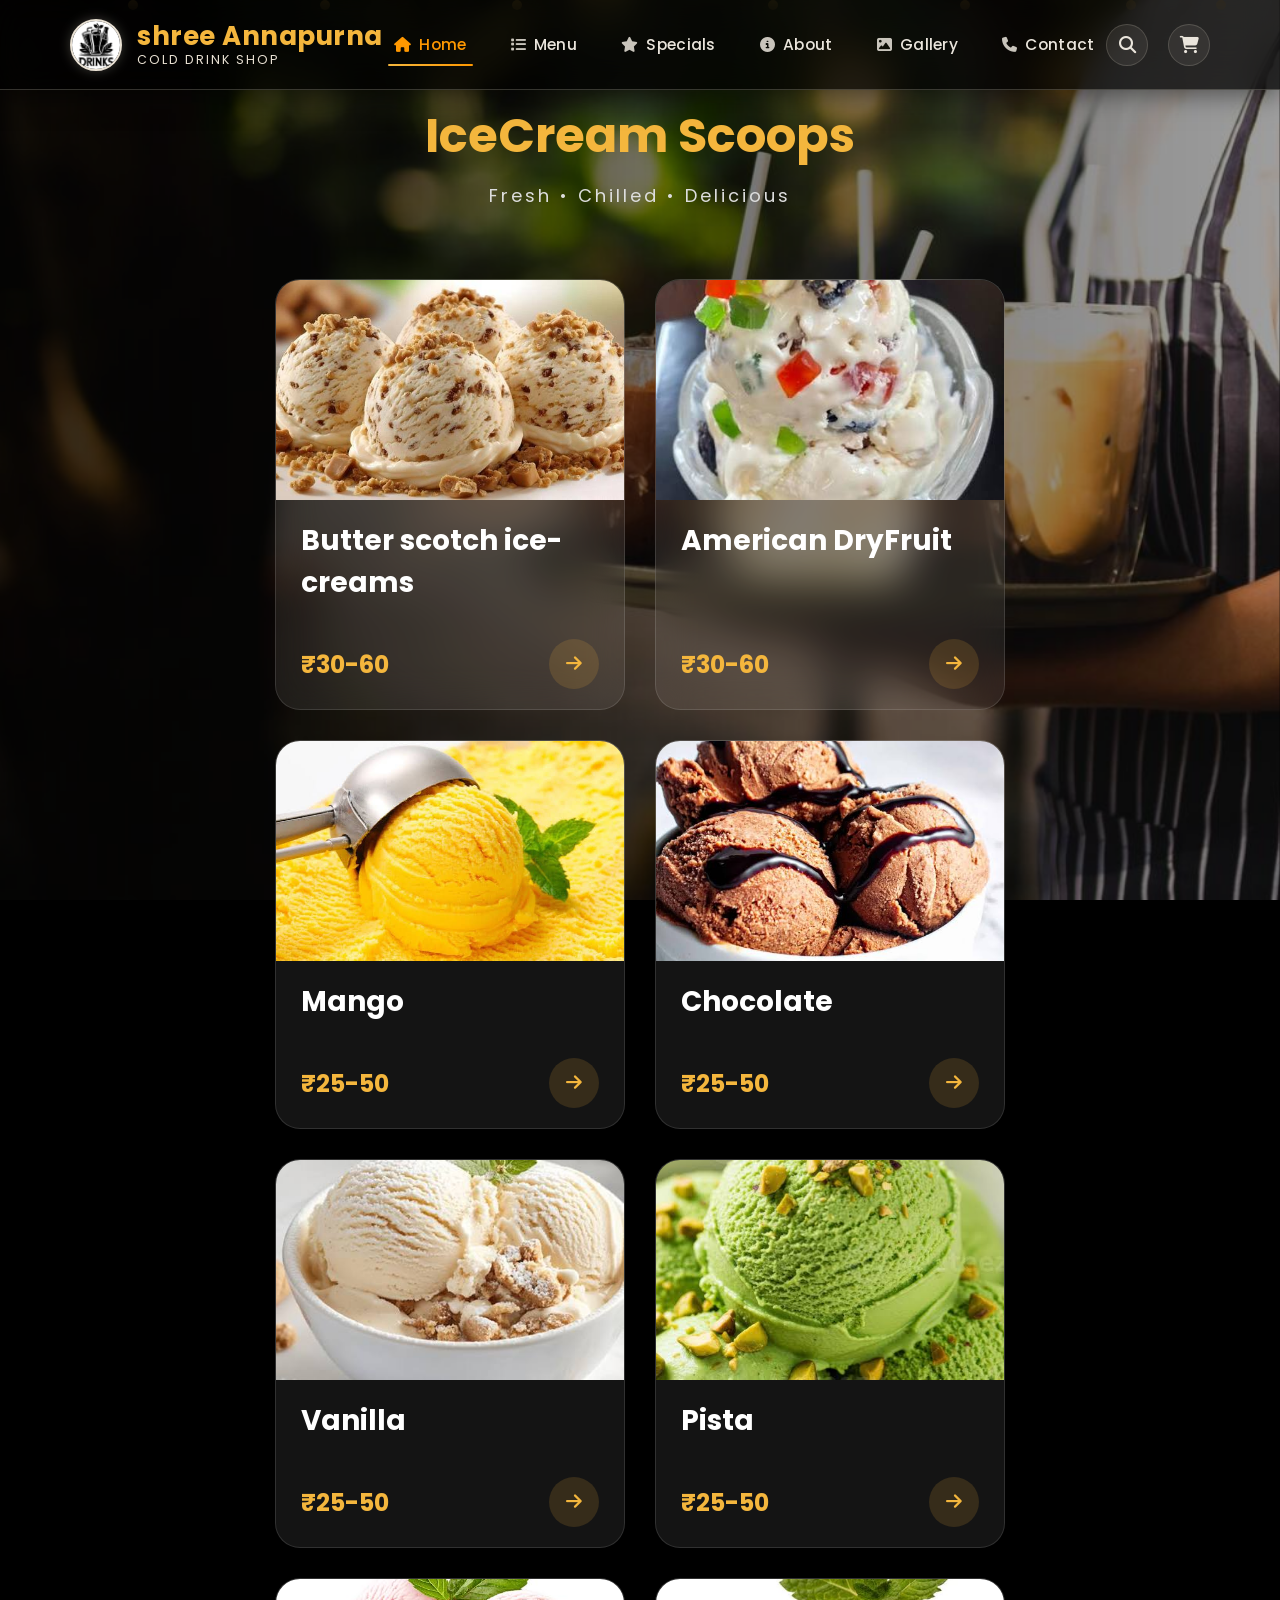
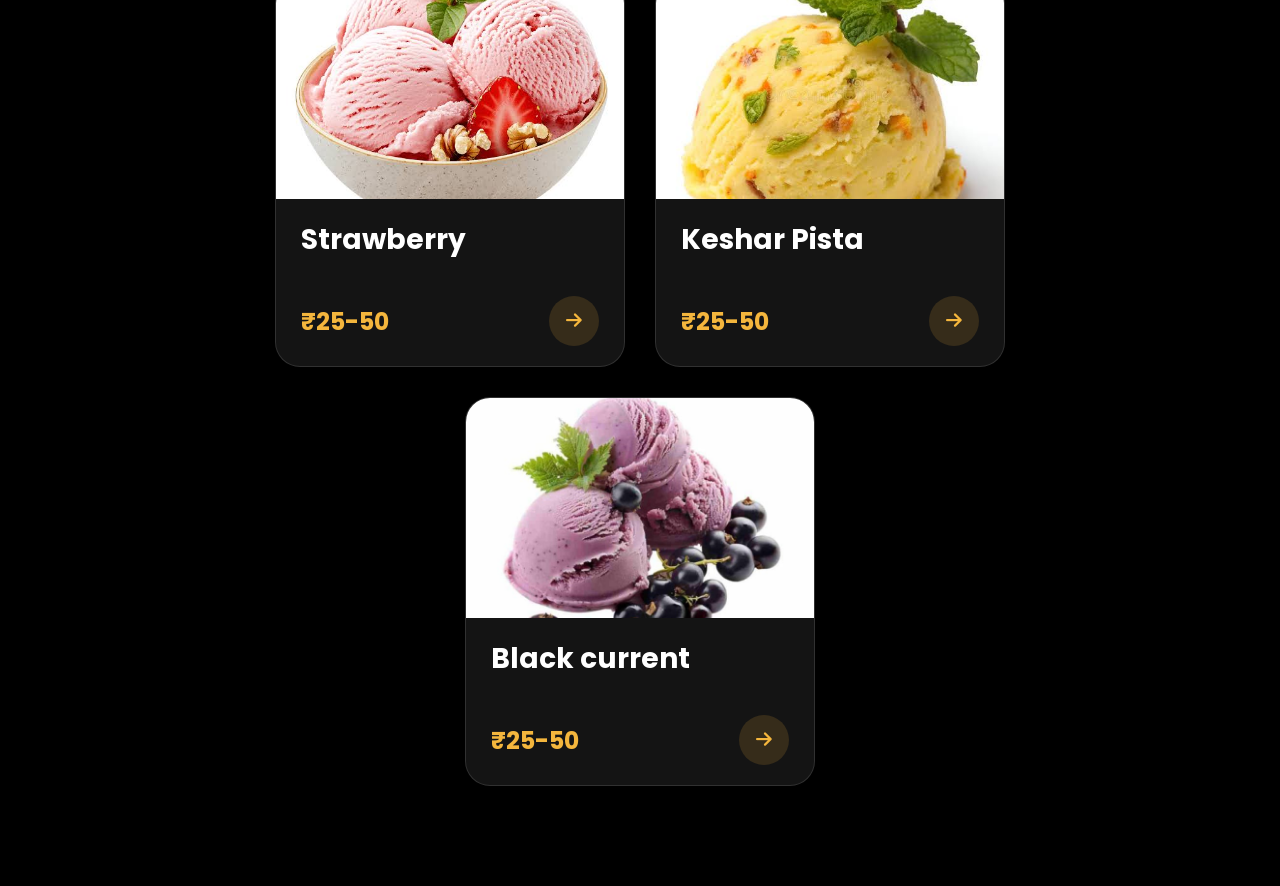
<file: ice-creams.html>
<!DOCTYPE html>
<html lang="en">

<head>

    <meta charset="UTF-8">
    <meta name="viewport" content="width=device-width, initial-scale=1.0">

    <title>Annapurna Cold Drink Shop</title>

    <link rel="stylesheet" href="menu1.css">

    <!-- Google Fonts -->
    <link rel="preconnect" href="https://fonts.googleapis.com">

    <link rel="preconnect" href="https://fonts.gstatic.com" crossorigin>

    <link href="https://fonts.googleapis.com/css2?family=Poppins:wght@300;400;500;600;700;800&family=Great+Vibes&display=swap" rel="stylesheet">

    <!-- Font Awesome -->

    <link rel="stylesheet"
    href="https://cdnjs.cloudflare.com/ajax/libs/font-awesome/6.7.2/css/all.min.css">

</head>

<body>

    <!-- Background -->

    <div class="background"></div>

    <div class="overlay"></div>

    <!-- Floating Bubbles -->

    <div class="particles">

        <span></span>
        <span></span>
        <span></span>
        <span></span>
        <span></span>
        <span></span>
        <span></span>

    </div>

    <!-- ==========================
            NAVBAR
    =========================== -->

    <header class="navbar">

        <div class="logo">

            <img src="images/logo.jpeg" alt="Logo">

            <div class="logo-text">

                <h2>shree Annapurna</h2>

                <p>Cold Drink Shop</p>

            </div>

        </div>

        <button class="menu-btn" aria-label="Toggle menu"><i class="fa fa-bars"></i></button>

        <nav>

            <ul class="nav-links">

                <li><a href="#" class="active"><i class="fa-solid fa-house"></i><span>Home</span></a></li>

                <li><a href="#menu"><i class="fa-solid fa-list"></i><span>Menu</span></a></li>

                <li><a href="#special"><i class="fa-solid fa-star"></i><span>Specials</span></a></li>

                <li><a href="#about"><i class="fa-solid fa-circle-info"></i><span>About</span></a></li>

                <li><a href="#gallery"><i class="fa-solid fa-image"></i><span>Gallery</span></a></li>

                <li><a href="#contact"><i class="fa-solid fa-phone"></i><span>Contact</span></a></li>

            </ul>

        </nav>

        <div class="nav-icons">

            <i class="fa-solid fa-magnifying-glass"></i>

            <i class="fa-solid fa-cart-shopping"></i>

        </div>

    </header>
    <!-- ==========================
            MENU
    =========================== -->

    <section id="menu" class="menu-section">

        <div class="section-heading">

            <h2>IceCream Scoops </h2>

            <p>

                Fresh • Chilled • Delicious

            </p>

        </div>

         <div class="menu-grid">

            <!-- Butter scotch-->

            <div class="card">

                <div class="card-image">

                    <img src="images/btice.jpg" alt="Cold Drinks">

                </div>

                <div class="card-content">

                    <h3>Butter scotch ice-creams</h3>


                    <div class="price-row">

                        <span>₹30-60</span>

                        <button>

                            <i class="fa-solid fa-arrow-right"></i>

                        </button>

                    </div>

                </div>

            </div>

            <!-- American DryFruit -->

            <div class="card">

                <div class="card-image">

                    <img src="images/american  dryfruits.jpg" alt="Juices">

                </div>

                <div class="card-content">

                    <h3>American DryFruit</h3>
					

                    <div class="price-row">

                        <span>₹30-60</span>

                        <button>

                            <i class="fa-solid fa-arrow-right"></i>

                        </button>

                    </div>

                </div>

            </div>

            
			            <!-- Mango  -->

            <div class="card">

                <div class="card-image">

                    <img src="images/mango ice cream.jpg" alt="Ice Cream">

                </div>

                <div class="card-content">

                    <h3>Mango</h3>

                  

                    <div class="price-row">

                        <span>₹25-50</span>

                        <button>

                            <i class="fa-solid fa-arrow-right"></i>

                        </button>

                    </div>

                </div>

            </div>

            <!-- Chocolate -->

            <div class="card">

                <div class="card-image">

                    <img src="images/chocolate  ice cream.jpg" alt="Mocktails">

                </div>

                <div class="card-content">

                    <h3>Chocolate</h3>


                    <div class="price-row">

                        <span>₹25-50</span>

                        <button>

                            <i class="fa-solid fa-arrow-right"></i>

                        </button>

                    </div>

                </div>

            </div>

            <!--Vanilla-->
			

            <div class="card">

                <div class="card-image">

                    <img src="images/vinhella  ice cream.jpg" alt="Coffee">

                </div>

                <div class="card-content">

                    <h3>Vanilla</h3>


                    <div class="price-row">

                        <span>₹25-50</span>

                        <button>

                            <i class="fa-solid fa-arrow-right"></i>

                        </button>

                    </div>

                </div>

            </div>

            <!-- Pista-->

            <div class="card">

                <div class="card-image">

                    <img src="images/pista  ice cream.jpg" alt="Soda">

                </div>

                <div class="card-content">

                    <h3>Pista</h3>

                   

                    <div class="price-row">

                        <span>₹25-50</span>

                        <button>

                            <i class="fa-solid fa-arrow-right"></i>

                        </button>

                    </div>

                </div>

            </div>

            <!-- Strawberry -->

            <div class="card">

                <div class="card-image">

                    <img src="images/strawberry  ice cream.jpg" alt="Water">

                </div>

                <div class="card-content">

                    <h3>Strawberry </h3>

                   

                    <div class="price-row">

                        <span>₹25-50</span>

                        <button>

                            <i class="fa-solid fa-arrow-right"></i>

                        </button>

                    </div>

                </div>

            </div>

            <!-- Keshar Pista -->

            <div class="card">

                <div class="card-image">

                    <img src="images/kesar pista  ice cream.jpg" alt="Snacks">

                </div>

                <div class="card-content">

                    <h3>Keshar Pista</h3>

                   

                    <div class="price-row">

                        <span>₹25-50</span>

                        <button>

                            <i class="fa-solid fa-arrow-right"></i>

                        </button>

                    </div>

                </div>

            </div>
			
			
			<!-- Black current--!>
			<div class="card">

                <div class="card-image">

                    <img src="images/blackcurrent.jpeg" alt="Snacks">

                </div>

                <div class="card-content">

                    <h3>Black current</h3>

                   

                    <div class="price-row">

                        <span>₹25-50</span>

                        <button>

                            <i class="fa-solid fa-arrow-right"></i>

                        </button>

                    </div>

                </div>

            </div>
			
			
			
			
			
			
			
			
			
			
			
			

        </div>

    </section>


    

</body>

</html>
</file>
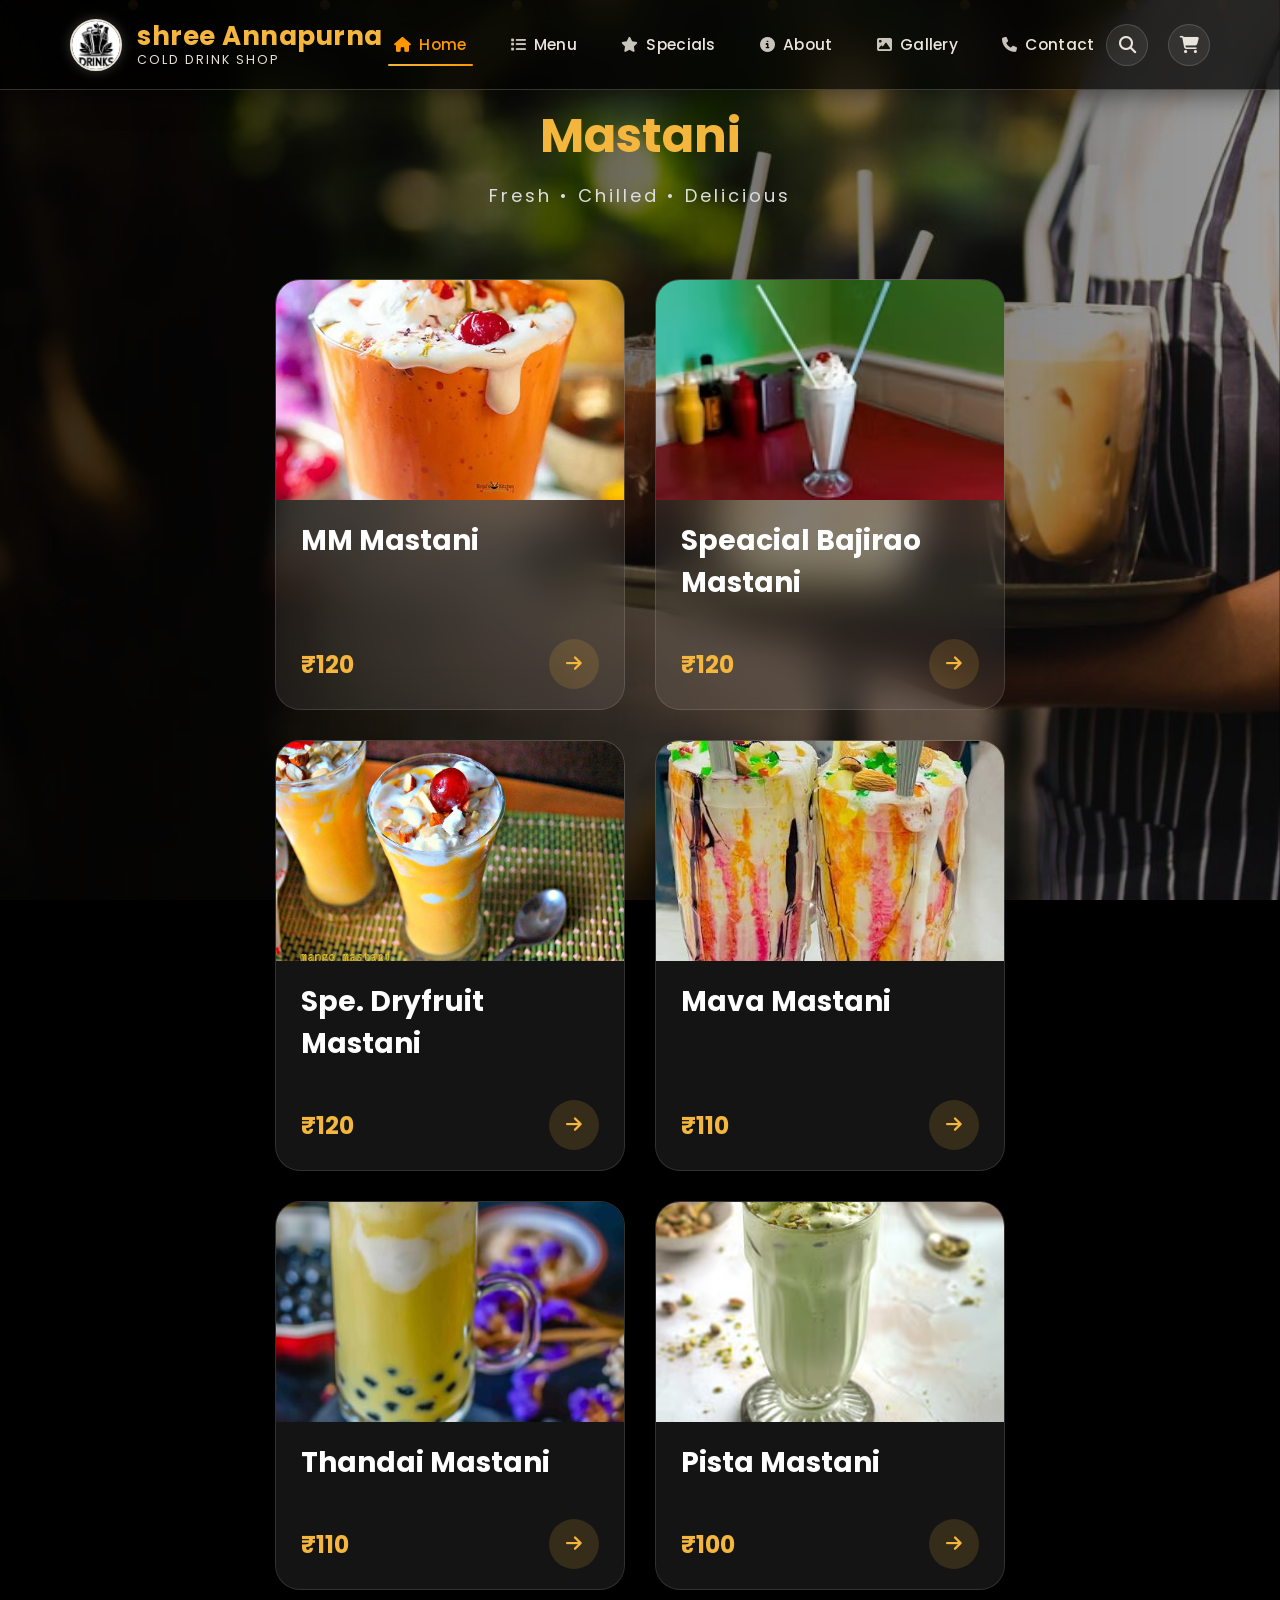
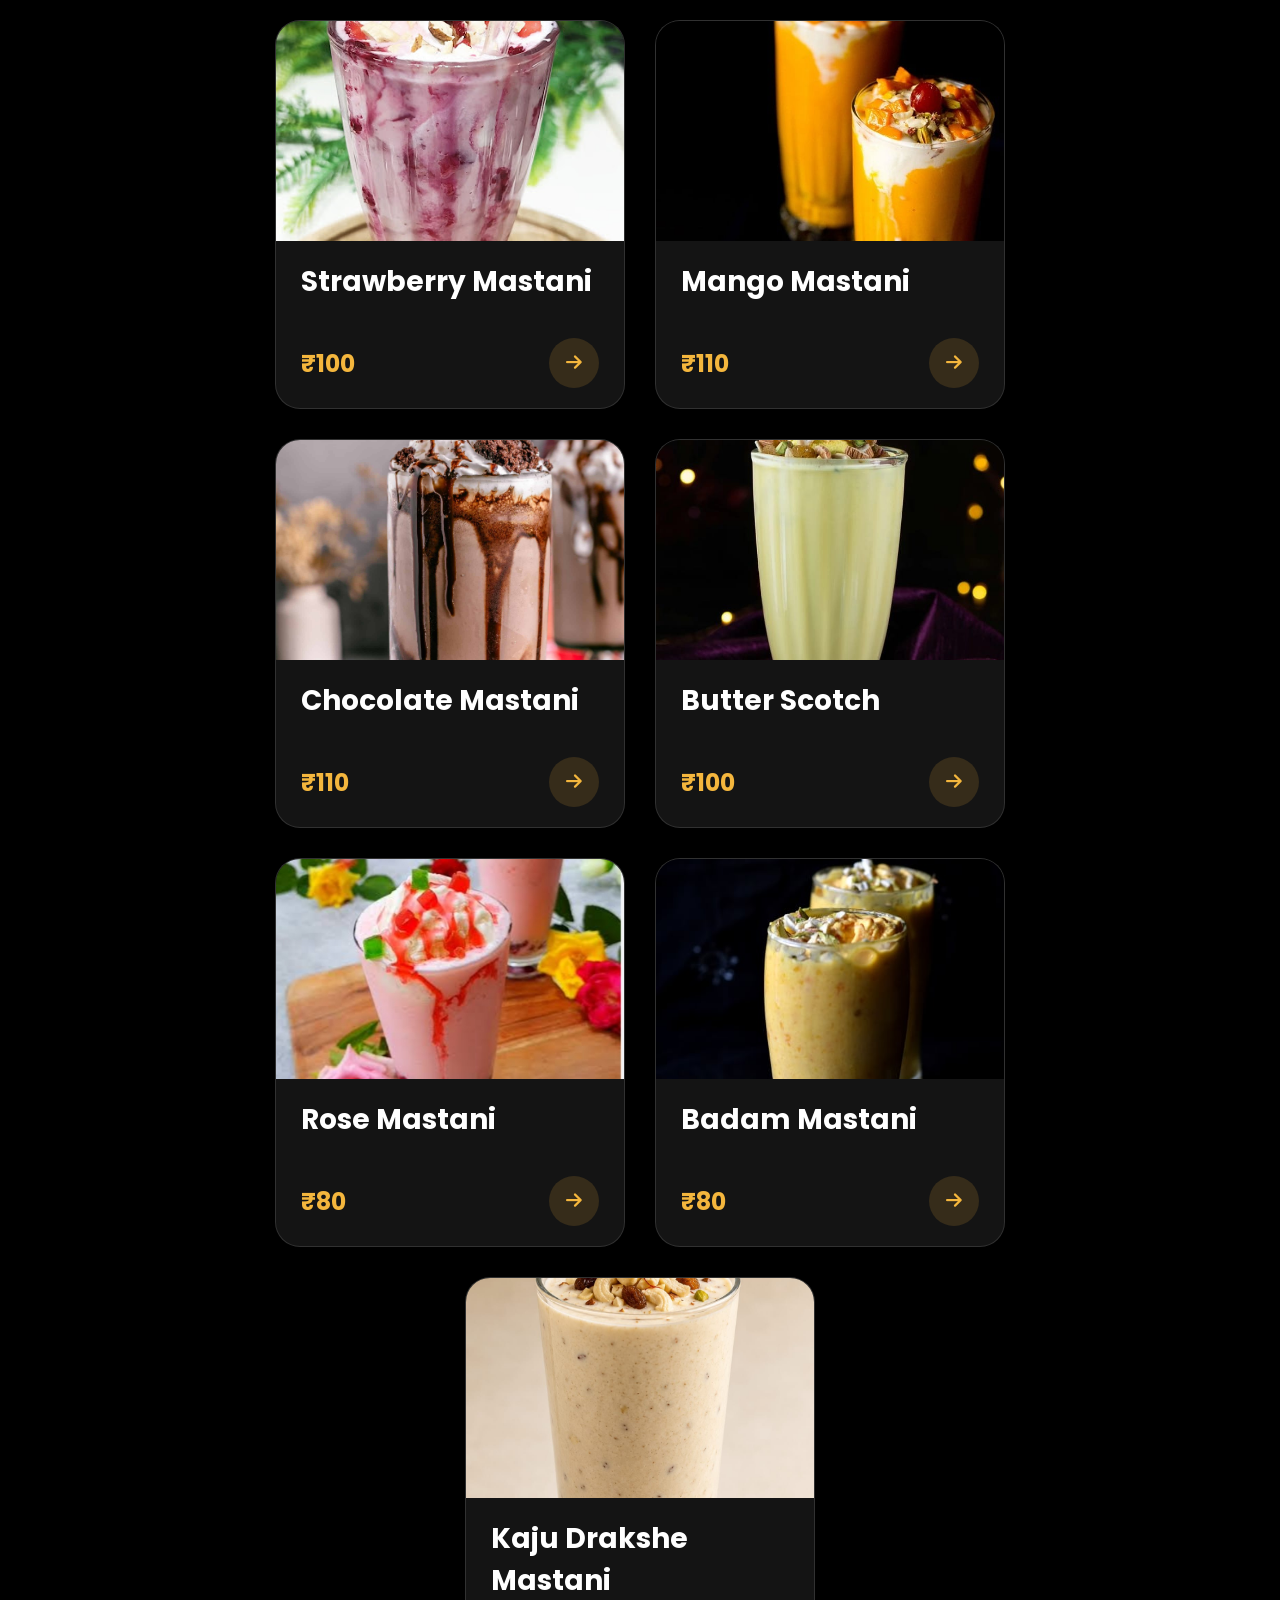
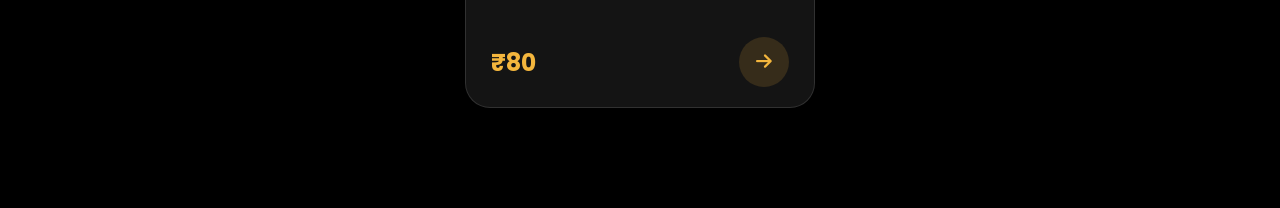
<file: mastani.html>
<!DOCTYPE html>
<html lang="en">

<head>

    <meta charset="UTF-8">
    <meta name="viewport" content="width=device-width, initial-scale=1.0">

    <title>Annapurna Cold Drink Shop</title>

    <link rel="stylesheet" href="menu1.css">

    <!-- Google Fonts -->
    <link rel="preconnect" href="https://fonts.googleapis.com">

    <link rel="preconnect" href="https://fonts.gstatic.com" crossorigin>

    <link href="https://fonts.googleapis.com/css2?family=Poppins:wght@300;400;500;600;700;800&family=Great+Vibes&display=swap" rel="stylesheet">

    <!-- Font Awesome -->

    <link rel="stylesheet"
    href="https://cdnjs.cloudflare.com/ajax/libs/font-awesome/6.7.2/css/all.min.css">

</head>

<body>

    <!-- Background -->

    <div class="background"></div>

    <div class="overlay"></div>

    <!-- Floating Bubbles -->

    <div class="particles">

        <span></span>
        <span></span>
        <span></span>
        <span></span>
        <span></span>
        <span></span>
        <span></span>

    </div>

    <!-- ==========================
            NAVBAR
    =========================== -->

    <header class="navbar">

        <div class="logo">

            <img src="images/logo.jpeg" alt="Logo">

            <div class="logo-text">

                <h2>shree Annapurna</h2>

                <p>Cold Drink Shop</p>

            </div>

        </div>

        <button class="menu-btn" aria-label="Toggle menu"><i class="fa fa-bars"></i></button>

        <nav>

            <ul class="nav-links">

                <li><a href="#" class="active"><i class="fa-solid fa-house"></i><span>Home</span></a></li>

                <li><a href="#menu"><i class="fa-solid fa-list"></i><span>Menu</span></a></li>

                <li><a href="#special"><i class="fa-solid fa-star"></i><span>Specials</span></a></li>

                <li><a href="#about"><i class="fa-solid fa-circle-info"></i><span>About</span></a></li>

                <li><a href="#gallery"><i class="fa-solid fa-image"></i><span>Gallery</span></a></li>

                <li><a href="#contact"><i class="fa-solid fa-phone"></i><span>Contact</span></a></li>

            </ul>

        </nav>

        <div class="nav-icons">

            <i class="fa-solid fa-magnifying-glass"></i>

            <i class="fa-solid fa-cart-shopping"></i>

        </div>

    </header>


    

    <!-- ==========================
            MENU
    =========================== -->

    <section id="menu" class="menu-section">

        <div class="section-heading">

            <h2>Mastani</h2>

            <p>

                Fresh • Chilled • Delicious

            </p>

        </div>

         <div class="menu-grid">
		 
		 
		 <!--MM mastani --!>
			<div class="card">

                <div class="card-image">

                    <img src="images/MMM.jpeg" alt="Snacks">

                </div>

                <div class="card-content">

                    <h3>MM Mastani</h3>

                   

                    <div class="price-row">

                        <span>₹120</span>

                        <button>

                            <i class="fa-solid fa-arrow-right"></i>

                        </button>

                    </div>

                </div>

            </div>

            <!-- Cold Drinks -->

            <div class="card">

                <div class="card-image">

                    <img src="images/bajirao.avif" alt="Cold Drinks">

                </div>

                <div class="card-content">

                    <h3>Speacial Bajirao Mastani</h3>


                    <div class="price-row">

                        <span>₹120</span>

                        <button>

                            <i class="fa-solid fa-arrow-right"></i>

                        </button>

                    </div>

                </div>

            </div>

            <!-- Juices -->

            <div class="card">

                <div class="card-image">

                    <img src="images/dryfruit.jpeg" alt="Juices">

                </div>

                <div class="card-content">

                    <h3>Spe. Dryfruit Mastani</h3>
					

                    <div class="price-row">

                        <span>₹120</span>

                        <button>

                            <i class="fa-solid fa-arrow-right"></i>

                        </button>

                    </div>

                </div>

            </div>

            <!-- Milkshakes -->

            <div class="card">

                <div class="card-image">

                    <img src="images/mava.jpg" alt="Milkshakes">

                </div>

                <div class="card-content">

                    <h3>Mava Mastani</h3>

                  

                    <div class="price-row">

                        <span>₹110</span>

                        <button>

                            <i class="fa-solid fa-arrow-right"></i>

                        </button>

                    </div>

                </div>

            </div>
			            <!-- Ice Creams -->

            <div class="card">

                <div class="card-image">

                    <img src="images/thandai.jpeg" alt="Ice Cream">

                </div>

                <div class="card-content">

                    <h3>Thandai Mastani</h3>

                  

                    <div class="price-row">

                        <span>₹110</span>

                        <button>

                            <i class="fa-solid fa-arrow-right"></i>

                        </button>

                    </div>

                </div>

            </div>

            <!-- Mocktails -->

            <div class="card">

                <div class="card-image">

                    <img src="images/pista.avif" alt="Mocktails">

                </div>

                <div class="card-content">

                    <h3>Pista Mastani</h3>


                    <div class="price-row">

                        <span>₹100</span>

                        <button>

                            <i class="fa-solid fa-arrow-right"></i>

                        </button>

                    </div>

                </div>

            </div>

            <!-- Coffee -->

            <div class="card">

                <div class="card-image">

                    <img src="images/strawbery.jpeg" alt="Coffee">

                </div>

                <div class="card-content">

                    <h3>Strawberry Mastani</h3>


                    <div class="price-row">

                        <span>₹100</span>

                        <button>

                            <i class="fa-solid fa-arrow-right"></i>

                        </button>

                    </div>

                </div>

            </div>

            <!-- Soda -->

            <div class="card">

                <div class="card-image">

                    <img src="images/mango.jpeg" alt="Soda">

                </div>

                <div class="card-content">

                    <h3>Mango Mastani</h3>

                   

                    <div class="price-row">

                        <span>₹110</span>

                        <button>

                            <i class="fa-solid fa-arrow-right"></i>

                        </button>

                    </div>

                </div>

            </div>

            <!-- Water -->

            <div class="card">

                <div class="card-image">

                    <img src="images/chocalet.jpeg" alt="Water">

                </div>

                <div class="card-content">

                    <h3>Chocolate Mastani</h3>

                   

                    <div class="price-row">

                        <span>₹110</span>

                        <button>

                            <i class="fa-solid fa-arrow-right"></i>

                        </button>

                    </div>

                </div>

            </div>

            <!-- Snacks -->

            <div class="card">

                <div class="card-image">

                    <img src="images/butter.jpeg" alt="Snacks">

                </div>

                <div class="card-content">

                    <h3>Butter Scotch</h3>

                   

                    <div class="price-row">

                        <span>₹100</span>

                        <button>

                            <i class="fa-solid fa-arrow-right"></i>

                        </button>

                    </div>

                </div>

            </div>
			
			
			<!--rose mastani --!>
			<div class="card">

                <div class="card-image">

                    <img src="images/rose.jpeg" alt="Snacks">

                </div>

                <div class="card-content">

                    <h3>Rose Mastani</h3>

                   

                    <div class="price-row">

                        <span>₹80</span>

                        <button>

                            <i class="fa-solid fa-arrow-right"></i>

                        </button>

                    </div>

                </div>

            </div>
			
			<!--Badam--!>
			<div class="card">

                <div class="card-image">

                    <img src="images/badam.jpeg" alt="Snacks">

                </div>

                <div class="card-content">

                    <h3>Badam Mastani</h3>

                   

                    <div class="price-row">

                        <span>₹80</span>

                        <button>

                            <i class="fa-solid fa-arrow-right"></i>

                        </button>

                    </div>

                </div>

            </div>
			
			
			<!--kaju--!>
			<div class="card">

                <div class="card-image">

                    <img src="images/kaju.jpeg" alt="Snacks">

                </div>

                <div class="card-content">

                    <h3>Kaju Drakshe Mastani</h3>

                   

                    <div class="price-row">

                        <span>₹80</span>

                        <button>

                            <i class="fa-solid fa-arrow-right"></i>

                        </button>

                    </div>

                </div>

            </div>
					
			
			

        </div>

    </section>


    

</body>

</html>
</file>
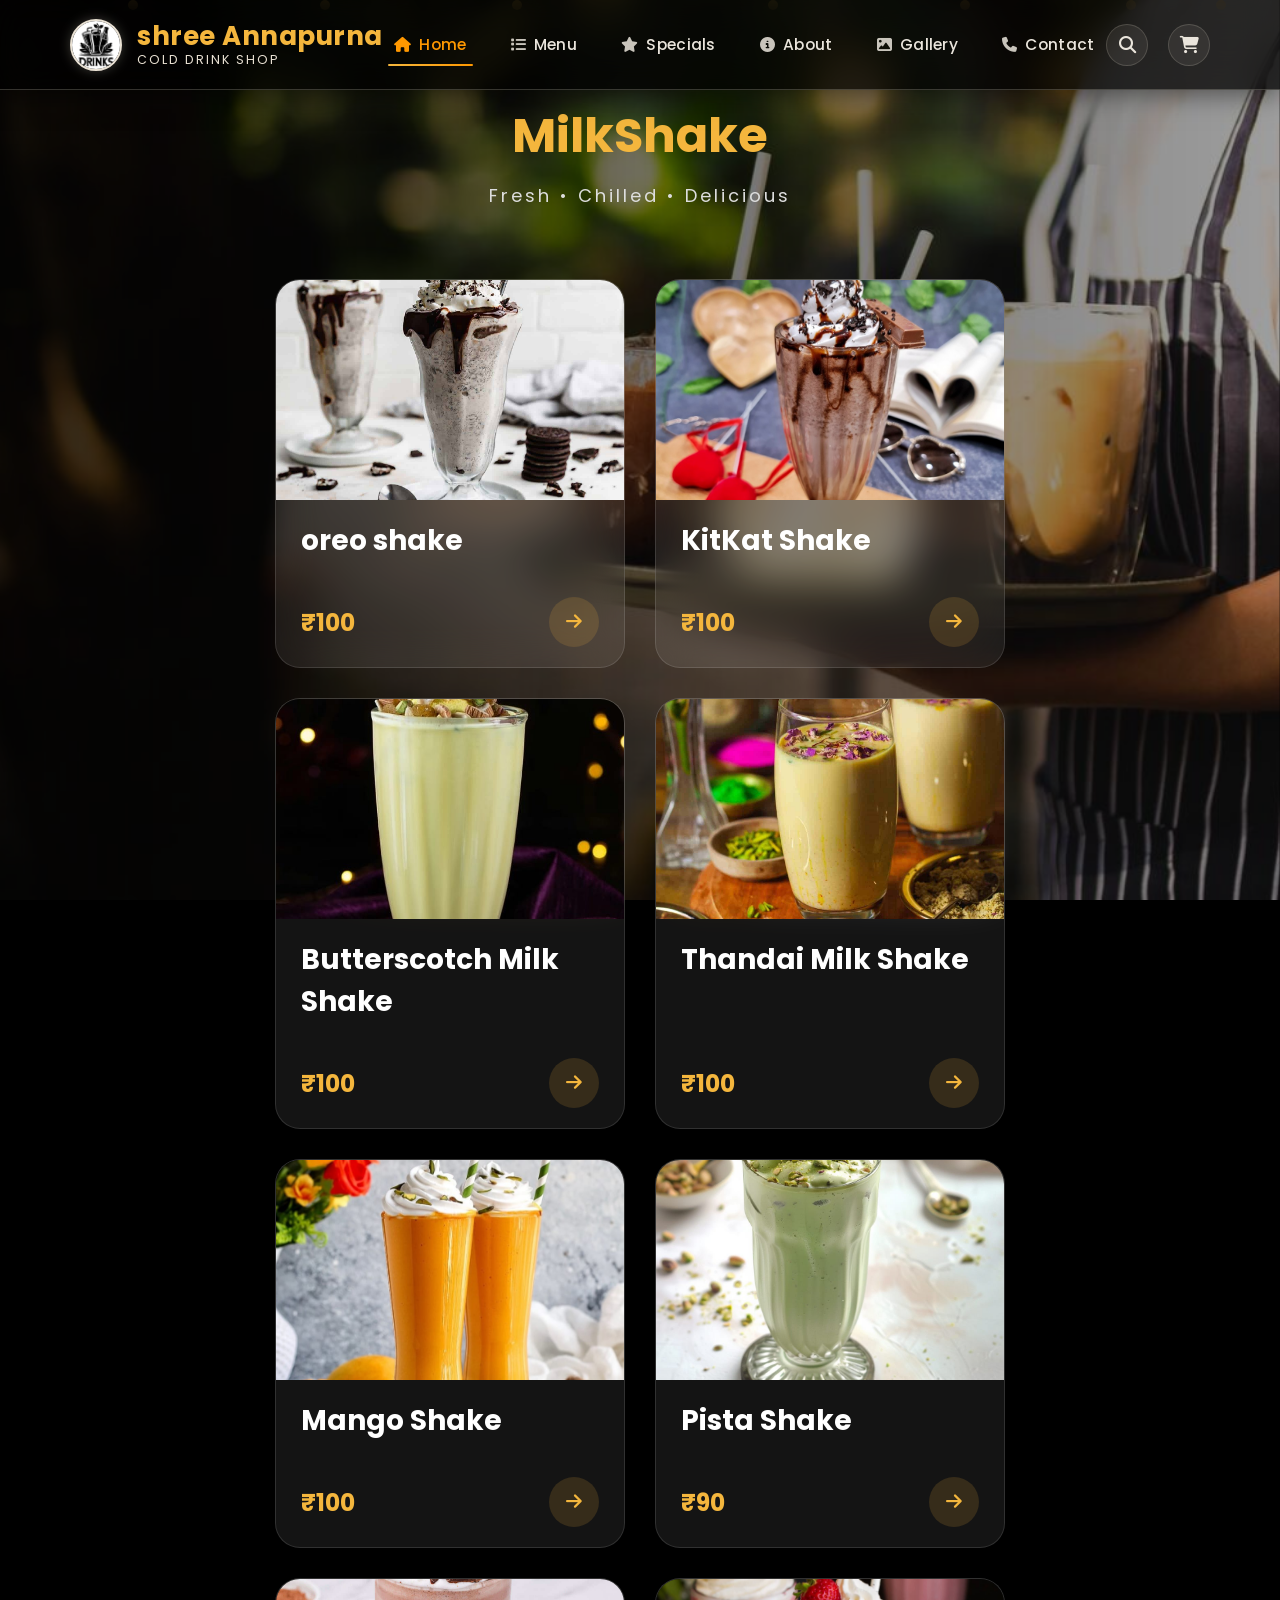
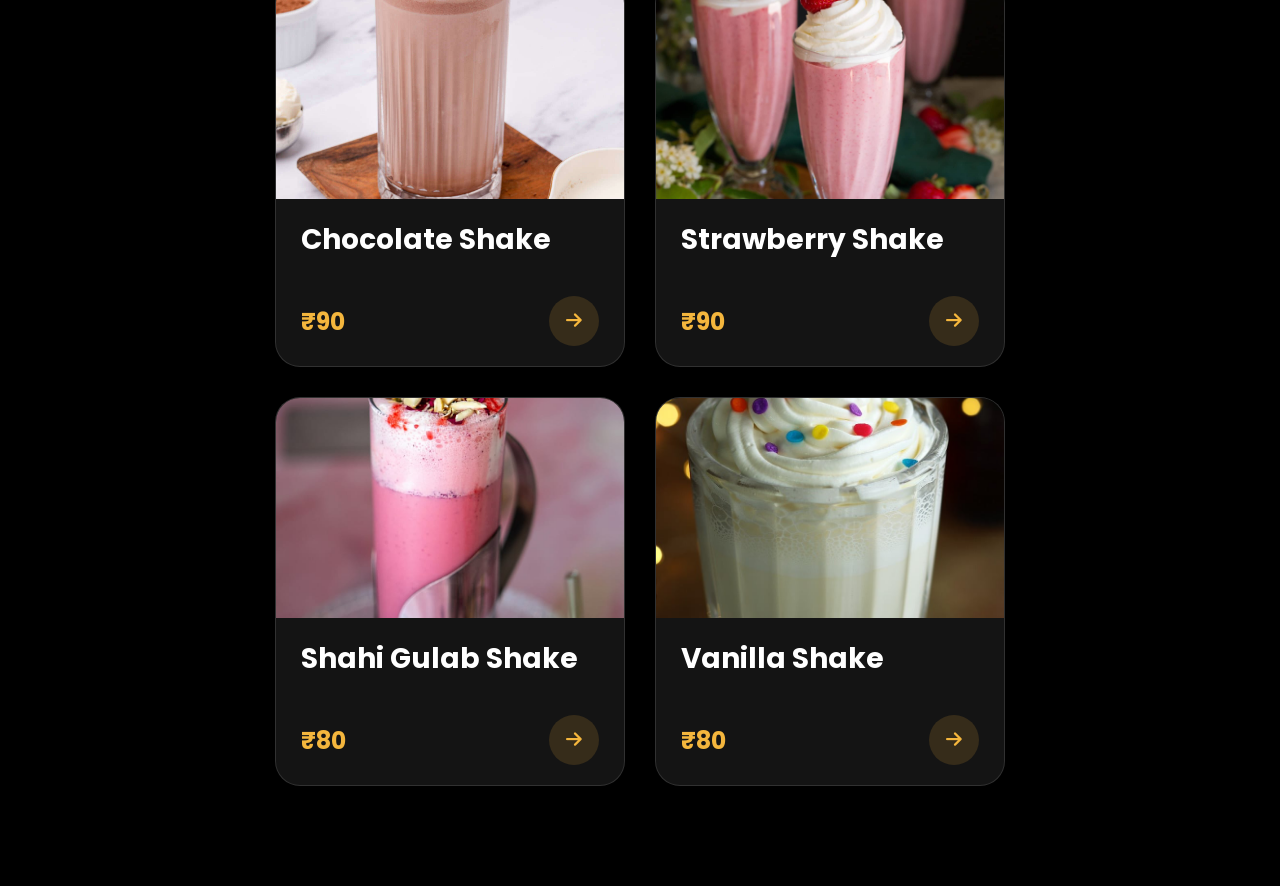
<file: milkshake.html>
<!DOCTYPE html>
<html lang="en">

<head>

    <meta charset="UTF-8">
    <meta name="viewport" content="width=device-width, initial-scale=1.0">

    <title>Annapurna Cold Drink Shop</title>

    <link rel="stylesheet" href="menu1.css">

    <!-- Google Fonts -->
    <link rel="preconnect" href="https://fonts.googleapis.com">

    <link rel="preconnect" href="https://fonts.gstatic.com" crossorigin>

    <link href="https://fonts.googleapis.com/css2?family=Poppins:wght@300;400;500;600;700;800&family=Great+Vibes&display=swap" rel="stylesheet">

    <!-- Font Awesome -->

    <link rel="stylesheet"
    href="https://cdnjs.cloudflare.com/ajax/libs/font-awesome/6.7.2/css/all.min.css">

</head>

<body>

    <!-- Background -->

    <div class="background"></div>

    <div class="overlay"></div>

    <!-- Floating Bubbles -->

    <div class="particles">

        <span></span>
        <span></span>
        <span></span>
        <span></span>
        <span></span>
        <span></span>
        <span></span>

    </div>

    <!-- ==========================
            NAVBAR
    =========================== -->

    <header class="navbar">

        <div class="logo">

            <img src="images/logo.jpeg" alt="Logo">

            <div class="logo-text">

                <h2>shree Annapurna</h2>

                <p>Cold Drink Shop</p>

            </div>

        </div>

        <button class="menu-btn" aria-label="Toggle menu"><i class="fa fa-bars"></i></button>

        <nav>

            <ul class="nav-links">

                <li><a href="#" class="active"><i class="fa-solid fa-house"></i><span>Home</span></a></li>

                <li><a href="#menu"><i class="fa-solid fa-list"></i><span>Menu</span></a></li>

                <li><a href="#special"><i class="fa-solid fa-star"></i><span>Specials</span></a></li>

                <li><a href="#about"><i class="fa-solid fa-circle-info"></i><span>About</span></a></li>

                <li><a href="#gallery"><i class="fa-solid fa-image"></i><span>Gallery</span></a></li>

                <li><a href="#contact"><i class="fa-solid fa-phone"></i><span>Contact</span></a></li>

            </ul>

        </nav>

        <div class="nav-icons">

            <i class="fa-solid fa-magnifying-glass"></i>

            <i class="fa-solid fa-cart-shopping"></i>

        </div>

    </header>
    <!-- ==========================
            MENU
    =========================== -->

    <section id="menu" class="menu-section">

        <div class="section-heading">

            <h2>MilkShake</h2>

            <p>

                Fresh • Chilled • Delicious

            </p>

        </div>

         <div class="menu-grid">

            <!-- oreo-->

           
           <div class="card">
                <div class="card-image">

                    <img src="images/oreo.jpeg" alt="Cold Drinks">

                </div>

                <div class="card-content">

                    <h3>oreo shake</h3>


                    <div class="price-row">

                        <span>₹100</span>

                        <button>

                            <i class="fa-solid fa-arrow-right"></i>

                        </button>

                    </div>

                </div>
				</div>

            

            <!-- KitKat Shake -->
<div class="card">
          

                <div class="card-image">

                    <img src="images/kitkat.jpeg" alt="Juices">

                </div>

                <div class="card-content">

                    <h3>KitKat Shake</h3>
					

                    <div class="price-row">

                        <span>₹100</span>

                        <button>

                            <i class="fa-solid fa-arrow-right"></i>

                        </button>

                    </div>

                </div>
				</div>

           
			
			
			<!-- butterscotch Shake -->

           <div class="card">

                <div class="card-image">

                    <img src="images/butter.jpeg" alt="Juices">

                </div>

                <div class="card-content">

                    <h3>Butterscotch Milk Shake </h3>
					

                    <div class="price-row">

                        <span>₹100</span>

                        <button>

                            <i class="fa-solid fa-arrow-right"></i>

                        </button>

                    </div>

                </div>

           </div>

            
			            <!-- Thandai Milk Shake -->

            <div class="card">

                <div class="card-image">

                    <img src="images/thandhaishake.jpeg" alt="Ice Cream">

                </div>

                <div class="card-content">

                    <h3>Thandai Milk Shake</h3>

                  

                    <div class="price-row">

                        <span>₹100</span>

                        <button>

                            <i class="fa-solid fa-arrow-right"></i>

                        </button>

                    </div>

                </div>
</div>
           

            <!-- Mango Shake -->

<div class="card">

                <div class="card-image">

                    <img src="images/mangoshake.jpeg" alt="Mocktails">

                </div>

                <div class="card-content">

                    <h3>Mango Shake</h3>


                    <div class="price-row">

                        <span>₹100</span>

                        <button>

                            <i class="fa-solid fa-arrow-right"></i>

                        </button>

                    </div>

                </div>

     </div>

            <!-- Pista Shake-->

           <div class="card">

                <div class="card-image">

                    <img src="images/pistashake.jpeg" alt="Coffee">

                </div>

                <div class="card-content">

                    <h3>Pista Shake</h3>


                    <div class="price-row">

                        <span>₹90</span>

                        <button>

                            <i class="fa-solid fa-arrow-right"></i>

                        </button>

                    </div>

                </div>

            </div>

            <!-- Chocolate Shake -->

           
<div class="card">
                <div class="card-image">

                    <img src="images/chocshake.jpeg" alt="Soda">

                </div>

                <div class="card-content">

                    <h3>Chocolate Shake</h3>

                   

                    <div class="price-row">

                        <span>₹90</span>

                        <button>

                            <i class="fa-solid fa-arrow-right"></i>

                        </button>

                    </div>

                </div>

           </div>

            <!-- Strawberry Shake -->

            <div class="card">

                <div class="card-image">

                    <img src="images/strawberryshake.jpeg" alt="Water">

                </div>

                <div class="card-content">

                    <h3>Strawberry Shake</h3>

                   

                    <div class="price-row">

                        <span>₹90</span>

                        <button>

                            <i class="fa-solid fa-arrow-right"></i>

                        </button>

                    </div>

                </div>

           </div>

            <!-- Shahi Gulab Shake -->

           <div class="card">

                <div class="card-image">

                    <img src="images/roseshake.jpeg" alt="Snacks">

                </div>

                <div class="card-content">

                    <h3>Shahi Gulab Shake</h3>

                   

                    <div class="price-row">

                        <span>₹80</span>

                        <button>

                            <i class="fa-solid fa-arrow-right"></i>

                        </button>

                    </div>

                </div>

       </div>
			
			
			<!--Vanilla Shake --!>
			<div class="card">

                <div class="card-image">

                    <img src="images/venela.jpeg" alt="Snacks">

                </div>

                <div class="card-content">

                    <h3>Vanilla Shake</h3>

                   

                    <div class="price-row">

                        <span>₹80</span>

                        <button>

                            <i class="fa-solid fa-arrow-right"></i>

                        </button>

                    </div>

                </div>

            </div>
            
			
			</div>
			
			
			
			
			
			
			
			
			

        </div>

    </section>


    

</body>

</html>
</file>
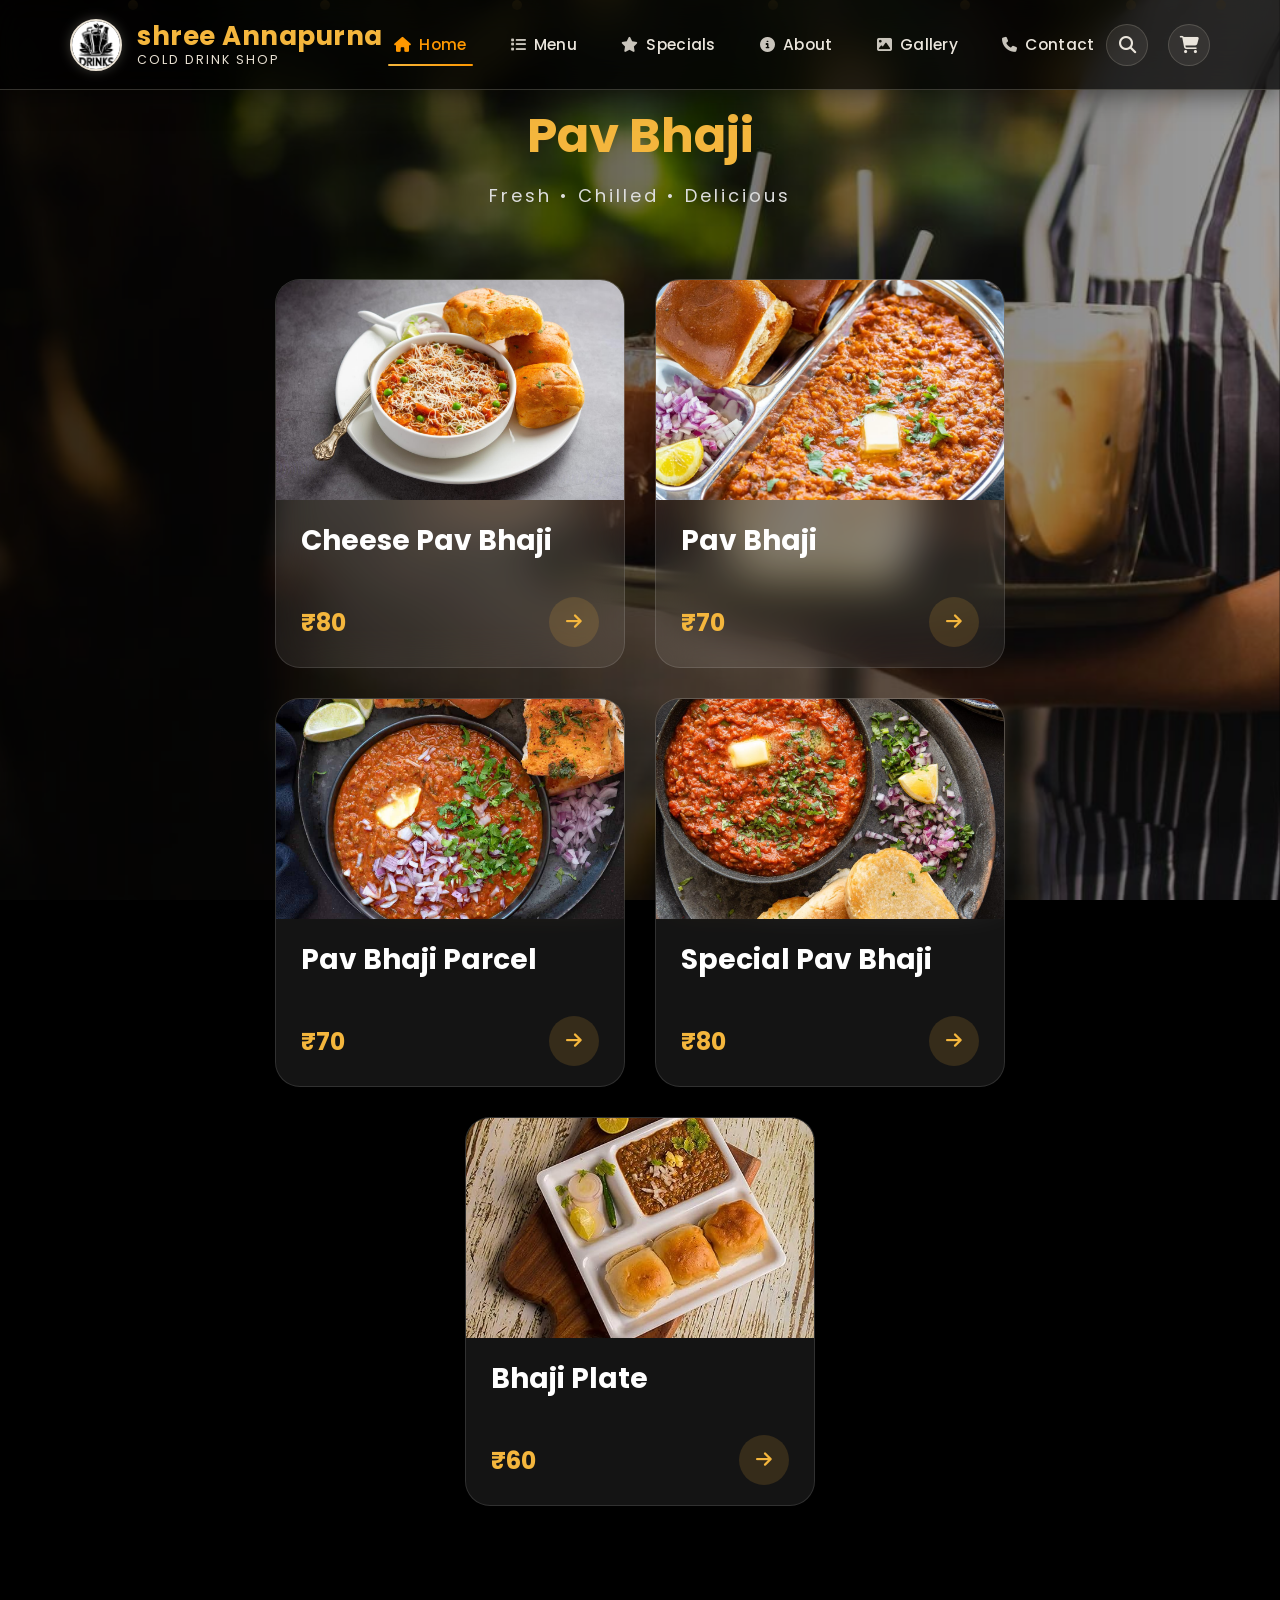
<file: pavbhaji.html>
<!DOCTYPE html>
<html lang="en">

<head>

    <meta charset="UTF-8">
    <meta name="viewport" content="width=device-width, initial-scale=1.0">

    <title>Annapurna Cold Drink Shop</title>

    <link rel="stylesheet" href="menu1.css">

    <!-- Google Fonts -->
    <link rel="preconnect" href="https://fonts.googleapis.com">

    <link rel="preconnect" href="https://fonts.gstatic.com" crossorigin>

    <link href="https://fonts.googleapis.com/css2?family=Poppins:wght@300;400;500;600;700;800&family=Great+Vibes&display=swap" rel="stylesheet">

    <!-- Font Awesome -->

    <link rel="stylesheet"
    href="https://cdnjs.cloudflare.com/ajax/libs/font-awesome/6.7.2/css/all.min.css">

</head>

<body>

    <!-- Background -->

    <div class="background"></div>

    <div class="overlay"></div>

    <!-- Floating Bubbles -->

    <div class="particles">

        <span></span>
        <span></span>
        <span></span>
        <span></span>
        <span></span>
        <span></span>
        <span></span>

    </div>

    <!-- ==========================
            NAVBAR
    =========================== -->

    <header class="navbar">

        <div class="logo">

            <img src="images/logo.jpeg" alt="Logo">

            <div class="logo-text">

                <h2>shree Annapurna</h2>

                <p>Cold Drink Shop</p>

            </div>

        </div>

        <button class="menu-btn" aria-label="Toggle menu"><i class="fa fa-bars"></i></button>

        <nav>

            <ul class="nav-links">

                <li><a href="#" class="active"><i class="fa-solid fa-house"></i><span>Home</span></a></li>

                <li><a href="#menu"><i class="fa-solid fa-list"></i><span>Menu</span></a></li>

                <li><a href="#special"><i class="fa-solid fa-star"></i><span>Specials</span></a></li>

                <li><a href="#about"><i class="fa-solid fa-circle-info"></i><span>About</span></a></li>

                <li><a href="#gallery"><i class="fa-solid fa-image"></i><span>Gallery</span></a></li>

                <li><a href="#contact"><i class="fa-solid fa-phone"></i><span>Contact</span></a></li>

            </ul>

        </nav>

        <div class="nav-icons">

            <i class="fa-solid fa-magnifying-glass"></i>

            <i class="fa-solid fa-cart-shopping"></i>

        </div>

    </header>
    <!-- ==========================
            MENU
    =========================== -->

    <section id="menu" class="menu-section">

        <div class="section-heading">

            <h2>Pav Bhaji</h2>

            <p>

                Fresh • Chilled • Delicious

            </p>

        </div>

         <div class="menu-grid">

            <!-- Cheese Pav Bhaji---->

            <div class="card">

                <div class="card-image">

                    <img src="images/cheesep.jpeg" alt="Cold Drinks">

                </div>

                <div class="card-content">

                    <h3> Cheese Pav Bhaji</h3>


                    <div class="price-row">

                        <span>₹80</span>

                        <button>

                            <i class="fa-solid fa-arrow-right"></i>

                        </button>

                    </div>

                </div>

            </div>

            <!--Pav Bhaji-->

            <div class="card">

                <div class="card-image">

                    <img src="images/pavbhaji.jpeg" alt="Juices">

                </div>

                <div class="card-content">

                    <h3>Pav Bhaji</h3>
					

                    <div class="price-row">

                        <span>₹70</span>

                        <button>

                            <i class="fa-solid fa-arrow-right"></i>

                        </button>

                    </div>

                </div>

            </div>

            
			            <!--Pav Bhaji Parcel -->

            <div class="card">

                <div class="card-image">

                    <img src="images/pp.jpg" alt="Ice Cream">

                </div>

                <div class="card-content">

                    <h3>Pav Bhaji Parcel</h3>

                  

                    <div class="price-row">

                        <span>₹70</span>

                        <button>

                            <i class="fa-solid fa-arrow-right"></i>

                        </button>

                    </div>

                </div>

            </div>

            <!--Special Pav Bhaji-->

            <div class="card">

                <div class="card-image">

                    <img src="images/sppavbhaji.jpg" alt="Mocktails">

                </div>

                <div class="card-content">

                    <h3>Special Pav Bhaji</h3>


                    <div class="price-row">

                        <span>₹80</span>

                        <button>

                            <i class="fa-solid fa-arrow-right"></i>

                        </button>

                    </div>

                </div>

            </div>

            <!-- Bhaji Plate-->

            <div class="card">

                <div class="card-image">

                    <img src="images/bhaji.jpg" alt="Coffee">

                </div>

                <div class="card-content">

                    <h3>Bhaji Plate</h3>


                    <div class="price-row">

                        <span>₹60</span>

                        <button>

                            <i class="fa-solid fa-arrow-right"></i>

                        </button>

                    </div>

                </div>

            </div>

			
			
			
			
			
			

        </div>

    </section>


    

</body>

</html>
</file>
<file: menu1.css>
/*==========================================
            GOOGLE FONT & RESET
==========================================*/

* {
    margin: 0;
    padding: 0;
    box-sizing: border-box;
    scroll-behavior: smooth;
}

:root {
    --gold: #f4b63d;
    --gold-hover: #ff9800;
    --accent-orange: #ff9800;
    --warm-gold: #f5a623;
    --white: #ffffff;
    --dark-white: #eae5dc;
    --dark-text: #1a1a1a;
    --beige-bg: #e9e1d3;
    --black-bg: #000000;
    --nav-bg: rgba(0, 0, 0, 0.75);
    --nav-border: rgba(233, 225, 211, 0.22);
    --glass: rgba(255, 255, 255, .08);
}

body {
    font-family: 'Poppins', sans-serif;
    background: var(--black-bg);
    color: var(--white);
    overflow-x: hidden;
}

/*==========================================
            BACKGROUND
==========================================*/

.background {
    position: fixed;
    inset: 0;
    background: url("images/hero-bg.jpg") center center/cover no-repeat;
    z-index: -3;
    animation: zoomBg 18s ease-in-out infinite alternate;
}

.overlay {
    position: fixed;
    inset: 0;
    background: linear-gradient(
        90deg,
        rgba(0,0,0,.82),
        rgba(0,0,0,.55),
        rgba(0,0,0,.35)
    );
    z-index: -2;
}

@keyframes zoomBg {
    from {
        transform: scale(1);
    }
    to {
        transform: scale(1.08);
    }
}

/*==========================================
            FLOATING PARTICLES
==========================================*/

.particles {
    position: fixed;
    inset: 0;
    pointer-events: none;
    overflow: hidden;
}

.particles span {
    position: absolute;
    width: 10px;
    height: 10px;
    background: var(--gold);
    border-radius: 50%;
    opacity: .5;
    animation: float 15s linear infinite;
}

.particles span:nth-child(1) { left: 10%; animation-duration: 10s; }
.particles span:nth-child(2) { left: 25%; animation-duration: 15s; }
.particles span:nth-child(3) { left: 40%; animation-duration: 12s; }
.particles span:nth-child(4) { left: 60%; animation-duration: 18s; }
.particles span:nth-child(5) { left: 75%; animation-duration: 11s; }
.particles span:nth-child(6) { left: 88%; animation-duration: 16s; }
.particles span:nth-child(7) { left: 95%; animation-duration: 13s; }

@keyframes float {
    0% {
        transform: translateY(110vh) scale(.5);
        opacity: 0;
    }
    20% {
        opacity: .6;
    }
    100% {
        transform: translateY(-20vh) scale(1.6);
        opacity: 0;
    }
}

/*==========================================
            NAVBAR
==========================================*/

.navbar {
    position: fixed;
    top: 0;
    left: 0;
    width: 100%;
    height: 90px;
    display: flex;
    justify-content: space-between;
    align-items: center;
    padding: 0 70px;
    background: rgba(0, 0, 0, 0.75) !important;
    backdrop-filter: blur(16px);
    -webkit-backdrop-filter: blur(16px);
    border-bottom: 1px solid var(--nav-border);
    box-shadow: 0 4px 25px rgba(0, 0, 0, 0.5);
    z-index: 9999;
}

.navbar.scrolled {
    background: rgba(0, 0, 0, 0.75) !important;
    backdrop-filter: blur(16px);
    -webkit-backdrop-filter: blur(16px);
    border-bottom: 1px solid var(--nav-border);
    box-shadow: 0 4px 25px rgba(0, 0, 0, 0.5);
}

.logo {
    display: flex;
    align-items: center;
    gap: 15px;
    text-decoration: none;
}

.logo img {
    width: 52px;
    height: 52px;
    border-radius: 50%;
    object-fit: cover;
    border: 2px solid var(--beige-bg);
    box-shadow: 0 0 12px rgba(233, 225, 211, 0.25);
    flex-shrink: 0;
}

.logo-text {
    display: flex;
    flex-direction: column;
    justify-content: center;
    gap: 2px;
}

.logo-text h2 {
    font-size: 26px;
    font-weight: 700;
    line-height: 1.15;
    color: var(--gold);
    letter-spacing: 0.5px;
    white-space: nowrap;
}

.logo-text p {
    font-size: 12.5px;
    letter-spacing: 2px;
    text-transform: uppercase;
    color: var(--beige-bg);
    line-height: 1;
    font-weight: 400;
}

.nav-links {
    display: flex;
    gap: 32px;
    list-style: none;
    align-items: center;
}

.nav-links li a {
    text-decoration: none;
    color: var(--dark-white);
    font-size: 15.5px;
    font-weight: 500;
    letter-spacing: 0.3px;
    position: relative;
    padding: 8px 6px;
    transition: color 0.3s ease, transform 0.3s ease;
    display: flex;
    align-items: center;
    gap: 8px;
    white-space: nowrap;
}

.nav-links li a i {
    font-size: 15px;
    opacity: 0.85;
    transition: opacity 0.3s ease;
}

/* Inactive nav links hover to warm gold / orange */
.nav-links li a:hover,
.nav-links li a.active {
    color: var(--gold-hover);
}

.nav-links li a:hover i,
.nav-links li a.active i {
    opacity: 1;
}

.nav-links li a::after {
    content: "";
    position: absolute;
    bottom: -2px;
    left: 0;
    width: 0;
    height: 2.5px;
    border-radius: 2px;
    background: linear-gradient(90deg, var(--gold), var(--accent-orange));
    transition: width 0.3s cubic-bezier(0.4, 0, 0.2, 1);
}

.nav-links li a:hover::after,
.nav-links li a.active::after {
    width: 100%;
}

.nav-icons {
    display: flex;
    align-items: center;
    gap: 20px;
}

.nav-icons i {
    width: 42px;
    height: 42px;
    display: flex;
    justify-content: center;
    align-items: center;
    border-radius: 50%;
    font-size: 17px;
    cursor: pointer;
    color: var(--dark-white);
    background: rgba(233, 225, 211, 0.08);
    border: 1px solid rgba(233, 225, 211, 0.18);
    transition: all 0.3s ease;
}

.nav-icons i:hover {
    color: #121212;
    background: linear-gradient(135deg, var(--gold), var(--accent-orange));
    border-color: var(--accent-orange);
    transform: translateY(-2px) scale(1.08);
    box-shadow: 0 4px 15px rgba(255, 152, 0, 0.4);
}

.menu-btn {
    display: none;
    background: transparent;
    border: none;
    color: var(--dark-white);
    font-size: 24px;
    cursor: pointer;
    transition: color 0.3s ease;
}

.menu-btn:hover {
    color: var(--gold-hover);
}

/*==========================================
            HERO SECTION
==========================================*/

.hero {
    min-height: 100vh;
    padding: 130px 8% 60px;
    display: flex;
    align-items: center;
    justify-content: space-between;
    gap: 60px;
}

.hero-left {
    max-width: 620px;
    animation: fadeLeft 1s ease;
}

.hero-left h4 {
    font-size: 18px;
    letter-spacing: 4px;
    color: var(--gold);
    margin-bottom: 20px;
}

.hero-left h1 {
    font-size: 78px;
    line-height: 82px;
    font-weight: 800;
    color: var(--white);
}

.hero-left h1 span {
    display: block;
    font-family: 'Great Vibes', cursive;
    font-size: 92px;
    font-weight: 400;
    color: var(--gold);
    margin-top: 12px;
}

.hero-left p {
    margin: 35px 0;
    font-size: 19px;
    line-height: 34px;
    color: #e7e7e7;
}

/*==========================================
            BUTTONS
==========================================*/

.hero-buttons {
    display: flex;
    gap: 20px;
    margin-top: 20px;
}

.explore-btn,
.contact-btn {
    padding: 16px 32px;
    border-radius: 40px;
    text-decoration: none;
    font-weight: 600;
    transition: all .4s ease;
}

.explore-btn {
    background: var(--gold);
    color: #111;
}

.contact-btn {
    border: 2px solid var(--gold);
    color: var(--white);
}

.explore-btn:hover {
    transform: translateY(-5px);
    background: var(--gold-hover);
    color: var(--white);
    box-shadow: 0 12px 30px rgba(244, 182, 97, 0.45);
}

.contact-btn:hover {
    background: var(--gold);
    color: #111;
}

/*==========================================
            FEATURES
==========================================*/

.features {
    display: flex;
    align-items: center;
    justify-content: center;
    gap: 24px;
    margin-top: 55px;
    flex-wrap: wrap;
}

.feature {
    width: 120px;
    text-align: center;
}

.feature i {
    width: 65px;
    height: 65px;
    border-radius: 50%;
    background: var(--white);
    color: var(--dark-text);
    display: flex;
    align-items: center;
    justify-content: center;
    margin: auto;
    font-size: 28px;
    box-shadow: 0 8px 18px rgba(0,0,0,.08);
    transition: .35s;
}

.feature:hover i {
    background: var(--gold);
    color: #111;
    transform: translateY(-8px);
}

.feature p {
    margin-top: 12px;
    font-size: 14px;
    font-weight: 600;
    color: var(--white);
}

/*==========================================
            HERO IMAGE
==========================================*/

.hero-right {
    flex: 1;
    display: flex;
    justify-content: center;
    position: relative;
}

.hero-right img {
    width: 420px;
    max-width: 100%;
    animation: drinkFloat 5s ease-in-out infinite;
    filter: drop-shadow(0 20px 50px rgba(0,0,0,.45));
}

.circle {
    position: absolute;
    border-radius: 50%;
    background: rgba(244,182,61,.15);
    filter: blur(20px);
}

.circle.one { width: 220px; height: 220px; top: 50px; right: 80px; }
.circle.two { width: 140px; height: 140px; bottom: 80px; left: 40px; }
.circle.three { width: 80px; height: 80px; top: 220px; left: 120px; }

@keyframes drinkFloat {
    0%, 100% { transform: translateY(0); }
    50% { transform: translateY(-18px); }
}

@keyframes fadeLeft {
    from {
        opacity: 0;
        transform: translateX(-70px);
    }
    to {
        opacity: 1;
        transform: translateX(0);
    }
}

/*==========================================
            MENU SECTION & GRID
==========================================*/

.menu-section {
    padding: 100px 8%;
    position: relative;
}

.section-heading {
    text-align: center;
    margin-bottom: 70px;
}

.section-heading h2 {
    font-size: 48px;
    color: var(--gold);
    margin-bottom: 10px;
}

.section-heading p {
    color: #ddd;
    font-size: 18px;
    letter-spacing: 3px;
}

.menu-grid {
    display: flex;
    flex-wrap: wrap;
    gap: 30px;
    justify-content: center;
    align-items: stretch;
}

/*==========================================
            CARDS
==========================================*/

.card {
    position: relative;
    width: 100%;
    max-width: 350px;
    height: auto;
    background: rgba(255, 255, 255, .08);
    backdrop-filter: blur(20px);
    border: 1px solid rgba(255, 255, 255, .12);
    border-radius: 25px;
    overflow: hidden;
    transition: .4s;
    display: flex;
    flex-direction: column;
    text-decoration: none;
    color: var(--white);
    opacity: 1;
    animation: fadeUp .8s forwards, floatCard 6s ease-in-out infinite;
}

.card:hover {
    transform: translateY(-12px);
    box-shadow: 0 25px 45px rgba(0,0,0,.35);
    border-color: var(--gold);
}

.card::before {
    content: "";
    position: absolute;
    inset: 0;
    border-radius: 25px;
    padding: 2px;
    background: linear-gradient(135deg, var(--gold), #ffcc70, var(--gold));
    -webkit-mask: linear-gradient(#fff 0 0) content-box, linear-gradient(#fff 0 0);
    -webkit-mask-composite: xor;
    opacity: 0;
    transition: .4s;
}

.card:hover::before {
    opacity: 1;
}

.card-image {
    width: 100%;
    height: 220px;
    overflow: hidden;
    display: block;
}

.card-image img {
    width: 100%;
    height: 100%;
    object-fit: cover;
    display: block;
    transition: transform 0.5s ease;
}

.card:hover .card-image img {
    transform: scale(1.05);
}

.card-content {
    flex: 1;
    padding: 20px 25px;
    display: flex;
    flex-direction: column;
    justify-content: space-between;
    z-index: 2;
}

.card-content h3 {
    font-size: 28px;
    margin-bottom: 10px;
    color: var(--white);
}

.card-content p {
    color: #d6d6d6;
    line-height: 1.7;
    min-height: 60px;
}

.price-row {
    margin-top: 25px;
    display: flex;
    justify-content: space-between;
    align-items: center;
}

.price-row span {
    color: var(--gold);
    font-size: 24px;
    font-weight: bold;
}

.price-row button {
    width: 50px;
    height: 50px;
    border-radius: 50%;
    border: none;
    background: rgba(244,182,61,.15);
    color: var(--gold);
    cursor: pointer;
    transition: .4s;
    font-size: 18px;
}

.price-row button:hover {
    background: var(--gold);
    color: #111;
    transform: rotate(180deg);
}

/* Staggered Animations */
.card:nth-child(1) { animation-delay: .2s; }
.card:nth-child(2) { animation-delay: .4s; }
.card:nth-child(3) { animation-delay: .6s; }
.card:nth-child(4) { animation-delay: .8s; }
.card:nth-child(5) { animation-delay: 1.0s; }
.card:nth-child(6) { animation-delay: 1.2s; }

@keyframes floatCard {
    0%, 100% { transform: translateY(0); }
    50% { transform: translateY(-8px); }
}

@keyframes fadeUp {
    from {
        opacity: 0;
        transform: translateY(70px);
    }
    to {
        opacity: 1;
        transform: translateY(0);
    }
}

/*==========================================
            SPECIAL SECTION
==========================================*/

.special-section {
    padding: 100px 8%;
}

.special-container {
    display: flex;
    flex-wrap: wrap;
    gap: 30px;
    justify-content: center;
}

.special-card {
    flex: 1 1 280px;
    background: rgba(255, 255, 255, .08);
    backdrop-filter: blur(16px);
    border-radius: 25px;
    padding: 35px;
    text-align: center;
    border: 1px solid rgba(255, 255, 255, .1);
    transition: .4s;
}

.special-card:hover {
    transform: translateY(-12px);
    border-color: var(--gold);
    box-shadow: 0 15px 40px rgba(244, 182, 61, .25);
}

.special-card h3 {
    color: var(--gold);
    margin-bottom: 18px;
    font-size: 28px;
}

.special-card p {
    color: #ddd;
    line-height: 28px;
}

/*==========================================
            ABOUT SECTION
==========================================*/

.about-section {
    padding: 120px 8%;
    display: flex;
    align-items: center;
    justify-content: space-between;
    gap: 40px;
}

.about-image {
    flex: 1;
    text-align: center;
}

.about-image img {
    width: 100%;
    max-width: 500px;
    border-radius: 25px;
    box-shadow: 0 20px 50px rgba(0,0,0,.45);
}

.about-content {
    flex: 1;
}

.about-content h2 {
    font-size: 48px;
    color: var(--gold);
    margin-bottom: 25px;
}

.about-content p {
    color: #ddd;
    font-size: 18px;
    line-height: 34px;
    margin-bottom: 35px;
}

/*==========================================
            GALLERY SECTION
==========================================*/

.gallery-section {
    padding: 100px 8%;
}

.gallery-grid {
    display: grid;
    grid-template-columns: repeat(auto-fit, minmax(220px, 1fr));
    gap: 25px;
}

.gallery-grid img {
    width: 100%;
    height: 260px;
    object-fit: cover;
    border-radius: 22px;
    transition: .5s;
    cursor: pointer;
}

.gallery-grid img:hover {
    transform: scale(1.05);
    box-shadow: 0 15px 40px rgba(244, 182, 61, .35);
}

/*==========================================
            CONTACT SECTION
==========================================*/

.contact-section {
    padding: 100px 8%;
}

.contact-box {
    display: grid;
    grid-template-columns: repeat(auto-fit, minmax(250px, 1fr));
    gap: 30px;
}

.contact-box div {
    background: rgba(255, 255, 255, .08);
    backdrop-filter: blur(15px);
    border-radius: 25px;
    text-align: center;
    padding: 40px 30px;
    transition: .4s;
}

.contact-box div:hover {
    transform: translateY(-10px);
}

.contact-box i {
    font-size: 40px;
    color: var(--gold);
    margin-bottom: 20px;
}

.contact-box h3 {
    margin-bottom: 15px;
    font-size: 26px;
}

.contact-box p {
    color: #ddd;
    line-height: 28px;
}

/*==========================================
            FOOTER
==========================================*/

footer {
    padding: 60px 8%;
    text-align: center;
    background: rgba(0, 0, 0, .65);
    backdrop-filter: blur(15px);
    border-top: 1px solid rgba(255, 255, 255, .08);
}

footer h2 {
    color: var(--gold);
    font-size: 36px;
    margin-bottom: 15px;
}

footer p {
    color: #ddd;
    margin-top: 10px;
}

.footer-social {
    margin: 30px 0;
}

.footer-social a {
    display: inline-flex;
    width: 55px;
    height: 55px;
    border-radius: 50%;
    justify-content: center;
    align-items: center;
    margin: 0 10px;
    text-decoration: none;
    background: rgba(255, 255, 255, .08);
    color: var(--white);
    transition: .4s;
}

.footer-social a:hover {
    background: var(--gold);
    color: #111;
    transform: translateY(-8px);
}

/*==========================================
            SCROLLBAR
==========================================*/

::-webkit-scrollbar {
    width: 10px;
}

::-webkit-scrollbar-thumb {
    background: var(--gold);
    border-radius: 20px;
}

::-webkit-scrollbar-track {
    background: #111;
}

/*==========================================
            RESPONSIVE MEDIA QUERIES
==========================================*/

@media (max-width: 992px) {
    .navbar {
        padding: 0 22px;
        height: 76px;
        gap: 12px;
    }

    .logo {
        gap: 12px;
        order: 1;
        min-width: 0;
        flex-shrink: 1;
    }

    .logo img {
        width: 46px;
        height: 46px;
    }

    .logo-text {
        gap: 1px;
    }

    .logo-text h2 {
        font-size: 21px;
        letter-spacing: 0.3px;
    }

    .logo-text p {
        font-size: 11px;
        letter-spacing: 1.5px;
    }

    .nav-icons {
        order: 2;
        margin-left: auto;
        gap: 10px;
    }

    .nav-icons i {
        width: 38px;
        height: 38px;
        font-size: 15px;
    }

    .menu-btn {
        display: flex;
        align-items: center;
        justify-content: center;
        width: 40px;
        height: 40px;
        background: rgba(233, 225, 211, 0.08);
        border: 1px solid rgba(233, 225, 211, 0.18);
        border-radius: 10px;
        color: var(--dark-white);
        font-size: 19px;
        cursor: pointer;
        transition: all 0.3s ease;
        order: 3;
    }

    .menu-btn:hover {
        color: #121212;
        background: linear-gradient(135deg, var(--gold), var(--accent-orange));
        border-color: var(--accent-orange);
    }

    .nav-links {
        position: fixed;
        inset: 0;
        width: 100%;
        height: 100vh;
        background: linear-gradient(180deg, rgba(8, 8, 8, 0.98) 0%, rgba(18, 18, 18, 0.96) 100%);
        backdrop-filter: blur(20px);
        -webkit-backdrop-filter: blur(20px);
        border-bottom: 2px solid var(--beige-bg);
        flex-direction: column;
        justify-content: flex-start;
        align-items: center;
        gap: 14px;
        padding-top: 100px;
        padding-bottom: 40px;
        padding-left: 20px;
        padding-right: 20px;
        transform: translateY(-100%);
        transition: transform .35s cubic-bezier(.2, .9, .3, 1);
        z-index: 10000;
        overflow-y: auto;
    }

    .nav-links.active {
        transform: translateY(0);
    }

    .nav-links li {
        width: 100%;
        max-width: 320px;
    }

    .nav-links li a {
        font-size: 17px;
        font-weight: 500;
        letter-spacing: 0.4px;
        color: var(--dark-white);
        padding: 12px 20px;
        border-radius: 12px;
        background: rgba(233, 225, 211, 0.05);
        border: 1px solid rgba(233, 225, 211, 0.1);
        display: flex;
        align-items: center;
        justify-content: center;
        gap: 12px;
        width: 100%;
    }

    .nav-links li a:hover,
    .nav-links li a.active {
        color: var(--gold-hover);
        background: rgba(255, 152, 0, 0.15);
        border-color: rgba(255, 152, 0, 0.35);
        transform: scale(1.02);
    }

    .hero {
        flex-direction: column;
        text-align: center;
        padding-top: 170px;
    }

    .hero-left {
        max-width: 100%;
    }

    .about-section {
        flex-direction: column;
        align-items: center;
        text-align: center;
    }
}

@media (max-width: 992px) { .navbar { padding: 0 22px; height: 76px; gap: 12px; } .logo { gap: 12px; min-width: 0; flex-shrink: 1; } .logo img { width: 46px; height: 46px; } .logo-text h2 { font-size: 21px; } .logo-text p { font-size: 11px; } .nav-icons { margin-left: auto; gap: 10px; } .nav-icons i { width: 38px; height: 38px; font-size: 15px; } /* Mobile menu button */ .menu-btn { display: flex; align-items: center; justify-content: center; width: 40px; height: 40px; background: rgba(233, 225, 211, 0.08); border: 1px solid rgba(233, 225, 211, 0.18); border-radius: 10px; color: var(--dark-white); font-size: 19px; cursor: pointer; order: 3; } /* Mobile navigation */ .nav-links { position: fixed; inset: 0; width: 100%; height: 100vh; background: rgba(8, 8, 8, 0.98); backdrop-filter: blur(20px); -webkit-backdrop-filter: blur(20px); display: flex; flex-direction: column; justify-content: flex-start; align-items: center; gap: 14px; padding: 100px 20px 40px; transform: translateY(-100%); transition: transform .35s ease; z-index: 10000; overflow-y: auto; } .nav-links.active { transform: translateY(0); } .nav-links li { width: 100%; max-width: 320px; } .nav-links li a { width: 100%; padding: 12px 20px; font-size: 17px; display: flex; align-items: center; justify-content: center; gap: 12px; border-radius: 12px; background: rgba(233, 225, 211, 0.05); border: 1px solid rgba(233, 225, 211, 0.1); } /* Hero */ .hero { flex-direction: column; text-align: center; padding-top: 150px; } .hero-left { max-width: 100%; } /* About */ .about-section { flex-direction: column; align-items: center; text-align: center; } }

@media (max-width: 768px) { .navbar { padding: 0 16px; height: 72px; } .logo { gap: 10px; } .logo img { width: 42px; height: 42px; } .logo-text h2 { font-size: 19px; } .logo-text p { font-size: 10px; } .nav-icons { gap: 8px; } .nav-icons i { width: 35px; height: 35px; font-size: 14px; } .menu-btn { width: 36px; height: 36px; font-size: 18px; } /* HERO */ .hero { min-height: auto; padding: 130px 20px 60px; } .hero-left h1 { font-size: 54px; line-height: 60px; } .hero-left h1 span { font-size: 64px; } .hero-buttons { flex-direction: column; align-items: center; } .hero-right img { width: 320px; max-width: 90%; } /* ========================== MENU SECTION ========================== */ .menu-section { display: block; width: 100%; padding: 70px 20px; box-sizing: border-box; position: relative; z-index: 2; } .section-heading { margin-bottom: 35px; } .section-heading h2 { font-size: 38px; } .section-heading p { font-size: 14px; letter-spacing: 1.5px; } /* MENU GRID */ .menu-grid { display: grid; /* Two cards per row on mobile */ grid-template-columns: repeat(2, minmax(0, 1fr)); gap: 18px; width: 100%; margin: 0 auto; align-items: stretch; } /* MENU CARD */ .card { display: flex !important; flex-direction: column; width: 100% !important; max-width: none !important; min-width: 0; height: auto; min-height: 0; position: relative; z-index: 5; visibility: visible !important; opacity: 1 !important; transform: none !important; animation: none !important; background: rgba(255, 255, 255, 0.10); border: 1px solid rgba(255, 255, 255, 0.18); border-radius: 18px; overflow: hidden; box-sizing: border-box; } /* CARD IMAGE */ .card-image { width: 100%; height: 150px; display: block; overflow: hidden; flex-shrink: 0; } .card-image img { display: block; width: 100%; height: 100%; object-fit: cover; } /* CARD CONTENT */ .card-content { display: flex; flex-direction: column; justify-content: space-between; width: 100%; min-width: 0; padding: 14px; box-sizing: border-box; } .card-content h3 { font-size: 18px; line-height: 1.3; margin-bottom: 8px; word-break: normal; } .card-content p { font-size: 12px; line-height: 1.5; min-height: unset; margin: 0; color: #d6d6d6; } /* PRICE ROW */ .price-row { margin-top: 15px; display: flex; align-items: center; justify-content: space-between; gap: 8px; } .price-row span { font-size: 14px; } .price-row button { width: 36px; height: 36px; flex-shrink: 0; font-size: 14px; } }
@media (max-width: 480px) { .navbar { padding: 0 10px; height: 66px; } .logo { gap: 7px; } .logo img { width: 36px; height: 36px; } .logo-text h2 { font-size: 15px; letter-spacing: 0; } .logo-text p { font-size: 8px; letter-spacing: .7px; } .nav-icons { gap: 5px; } .nav-icons i { width: 31px; height: 31px; font-size: 12px; } .menu-btn { width: 33px; height: 33px; font-size: 15px; } /* HERO */ .hero { padding: 120px 16px 50px; } .hero-left h1 { font-size: 36px; line-height: 42px; } .hero-left h1 span { font-size: 44px; } /* MENU */ .menu-section { padding: 50px 12px; } .section-heading { margin-bottom: 25px; } .section-heading h2 { font-size: 30px; } .section-heading p { font-size: 12px; letter-spacing: 1px; } /* TWO CARDS PER ROW */ .menu-grid { grid-template-columns: repeat(2, minmax(0, 1fr)); gap: 12px; width: 100%; } /* CARD */ .card { width: 100% !important; max-width: none !important; display: flex !important; visibility: visible !important; opacity: 1 !important; transform: none !important; animation: none !important; border-radius: 15px; } /* IMAGE */ .card-image { height: 125px; } /* CONTENT */ .card-content { padding: 11px; } .card-content h3 { font-size: 16px; line-height: 1.25; margin-bottom: 6px; } .card-content p { font-size: 11px; line-height: 1.45; } /* PRICE */ .price-row { margin-top: 12px; } .price-row span { font-size: 12px; } .price-row button { width: 32px; height: 32px; font-size: 12px; } } /* ---------- VERY SMALL PHONES ---------- */ @media (max-width: 360px) { .menu-section { padding-left: 10px; padding-right: 10px; } .menu-grid { grid-template-columns: 1fr; gap: 16px; } .card-image { height: 180px; } .card-content h3 { font-size: 19px; } .card-content p { font-size: 13px; } .price-row span { font-size: 14px; } }
</file>
<file: style.css>
/*==============================
GOOGLE FONTS
==============================*/
@import url('https://fonts.googleapis.com/css2?family=Poppins:wght@300;400;500;600;700;800&display=swap');

/*==============================
RESET
==============================*/

*{
    margin:0;
    padding:0;
    box-sizing:border-box;
    scroll-behavior:smooth;
}

body{
    font-family:'Poppins',sans-serif;
    background:#f7f2e8;
    color:#23422d;
    overflow-x:hidden;
}

img{
    width:100%;
    display:block;
}

a{
    text-decoration:none;
}

ul{
    list-style:none;
}

section{
    padding:80px 8%;
}

/*==============================
NAVBAR
==============================*/

header{
    width:100%;
    position:fixed;
    top:0;
    left:0;
    z-index:1000;
    background:rgba(247,242,232,.96);
    backdrop-filter:blur(10px);
    box-shadow:0 5px 15px rgba(0,0,0,.08);
}

.navbar{

    max-width:1300px;
    margin:auto;

    display:flex;
    align-items:center;
    justify-content:space-between;

    padding:18px 30px;

}

.logo h2{

    font-size:32px;
    color:#214c32;
    font-weight:800;
    line-height:1;
}

.logo span{

    font-size:14px;
    color:#d56c24;
    letter-spacing:2px;
}

.nav-links{

    display:flex;
    gap:35px;
}

.nav-links a{

    color:#214c32;
    font-weight:600;
    transition:.35s;
}

.nav-links a:hover{

    color:#d46b23;
}

.order-btn{

    background:#214c32;
    color:white;

    padding:12px 26px;
    border-radius:40px;

    transition:.4s;
}

.order-btn:hover{

    background:#d46b23;
}

.menu-btn{

    display:none;
    font-size:28px;
    cursor:pointer;
}

/*==============================
HERO
==============================*/

.hero{
    min-height:100vh;
    display:grid;
    grid-template-columns:1fr 1fr;
    align-items:center;
    gap:60px;
    padding:130px 8% 80px;

    background-image:
        linear-gradient(rgba(255,255,255,.35),
        rgba(255,255,255,.35)),
        url("images/hero-bg.jpg");

    background-size:cover;
    background-position:center;
    background-repeat:no-repeat;
}

.hero-content h3{

    color:#d46b23;
    letter-spacing:4px;
    margin-bottom:15px;
}

.hero-content h1{

    font-size:72px;
    line-height:1.05;
    color:#1f412c;
    font-weight:800;
}

.hero-content h1 span{

    color:#d46b23;
}

.hero-content p{

    margin:30px 0;

    color:#555;
    line-height:1.9;
    font-size:18px;
    max-width:550px;
}

/*==============================
BUTTON
==============================*/

.hero-btn{

    display:inline-block;

    background:#214c32;
    color:white;

    padding:15px 35px;

    border-radius:40px;

    transition:.35s;

    font-weight:600;
}

.hero-btn:hover{

    background:#d46b23;
    transform:translateY(-4px);
}

/*==============================
FEATURES
==============================*/

.features{

    display:flex;
    gap:25px;
    margin-top:55px;
    flex-wrap:wrap;
}

.feature{

    width:120px;
    text-align:center;
}

.feature i{

    width:65px;
    height:65px;

    border-radius:50%;

    background:white;

    color:#214c32;

    display:flex;
    align-items:center;
    justify-content:center;

    margin:auto;

    font-size:28px;

    box-shadow:0 8px 18px rgba(0,0,0,.08);

    transition:.35s;
}

.feature:hover i{

    background:#214c32;
    color:white;

    transform:translateY(-8px);
}

.feature p{

    margin-top:12px;
    font-size:14px;
    font-weight:600;
}

/*==============================
HERO IMAGE
==============================*/

.hero-image{

    display:flex;
    justify-content:center;
    align-items:center;
}

.hero-image img{

    width:100%;
    max-width:520px;

    animation:float 4s ease-in-out infinite;

    filter:drop-shadow(0 20px 30px rgba(0,0,0,.18));
}

/*==============================
FLOAT ANIMATION
==============================*/

@keyframes float{

0%{
transform:translateY(0);
}

50%{
transform:translateY(-15px);
}

100%{
transform:translateY(0);
}

}

/*==============================
SECTION TITLE
==============================*/

.section-title{

    text-align:center;
    margin-bottom:60px;
}

.section-title h2{

    font-size:42px;
    color:#214c32;
}

.section-title p{

    color:#d46b23;
    letter-spacing:3px;
    margin-top:10px;
}

/*==============================
RESPONSIVE
==============================*/

@media(max-width:991px){
	


.hero{
    min-height:100vh;

    display:grid;
    grid-template-columns:1fr 1fr;

    align-items:center;
    gap:60px;

    padding-top:130px;

    background:
    linear-gradient(rgba(255,255,255,.65),
    rgba(255,255,255,.65)),
    url("images/hero-bg.png");

    background-size:cover;
    background-position:center;
    background-repeat:no-repeat;
}
.hero-content p{

margin:auto;
margin-top:20px;
}

.features{

justify-content:center;
}

.nav-links{

display:none;
}

.menu-btn{

display:block;
}

.hero-content h1{

font-size:55px;
}

}

@media(max-width:768px){

.hero-content h1{

font-size:42px;
}

.hero{

padding-top:120px;
}

.logo h2{

font-size:26px;
}

.order-btn{

display:none;
}

}

@media(max-width:480px){

.hero-content h1{

font-size:34px;
}

.feature{

width:100px;
}

.feature i{

width:55px;
height:55px;
font-size:22px;
}

}
/*====================================
OUR DRINKS SECTION
====================================*/

.drinks{
    background:#fffdf8;
}

.drink-container{
    display:grid;
    grid-template-columns:repeat(auto-fit,minmax(240px,1fr));
    gap:30px;
}

.drink-card{
    background:#ffffff;
    border-radius:25px;
    padding:30px 25px;
    text-align:center;
    transition:.4s;
    box-shadow:0 10px 25px rgba(0,0,0,.08);
    overflow:hidden;
    position:relative;
}

.drink-card::before{
    content:"";
    position:absolute;
    top:0;
    left:0;
    width:100%;
    height:8px;
    background:#214c32;
}

.drink-card:hover{
    transform:translateY(-12px);
    box-shadow:0 20px 40px rgba(0,0,0,.15);
}

.drink-card img{
    width:150px;
    margin:auto;
    transition:.4s;
}

.drink-card:hover img{
    transform:scale(1.08) rotate(-5deg);
}

.drink-card h3{
    margin:20px 0 10px;
    color:#214c32;
    font-size:24px;
}

.drink-card p{
    color:#666;
    line-height:1.8;
    margin-bottom:20px;
}

.drink-card button{
    border:none;
    outline:none;
    background:#214c32;
    color:#fff;
    padding:12px 30px;
    border-radius:40px;
    cursor:pointer;
    transition:.35s;
    font-weight:600;
}

.drink-card button:hover{
    background:#d46b23;
}

/*====================================
ABOUT SECTION
====================================*/

.about{
    display:grid;
    grid-template-columns:1fr 1fr;
    gap:70px;
    align-items:center;
    background:#f7f2e8;
}

.about-image img{
    width:100%;
    border-radius:25px;
    box-shadow:0 20px 40px rgba(0,0,0,.15);
}

.about-content h2{
    font-size:46px;
    color:#214c32;
    margin-bottom:25px;
}

.about-content p{
    color:#555;
    line-height:2;
    margin-bottom:20px;
    font-size:17px;
}

.about-content .hero-btn{
    margin-top:20px;
}

/*====================================
LOCATION
====================================*/

.location{
    display:grid;
    grid-template-columns:1fr 1fr;
    gap:60px;
    align-items:center;
    background:#fffdf8;
}

.location-left{
    background:white;
    padding:40px;
    border-radius:25px;
    box-shadow:0 15px 35px rgba(0,0,0,.08);
}

.location-left h2{
    font-size:42px;
    color:#214c32;
    margin-bottom:15px;
}

.location-left h3{
    color:#d46b23;
    margin-bottom:30px;
}

.location-left p{
    margin-bottom:22px;
    color:#555;
    font-size:17px;
    line-height:1.8;
}

.location-left i{
    color:#214c32;
    margin-right:12px;
    font-size:20px;
}

.location-right iframe{
    width:100%;
    height:420px;
    border:none;
    border-radius:25px;
    box-shadow:0 20px 40px rgba(0,0,0,.12);
}

/*====================================
RESPONSIVE
====================================*/

@media(max-width:991px){

.about,
.location{
    grid-template-columns:1fr;
}

.about{
    text-align:center;
}

.about-content{
    order:2;
}

.about-image{
    order:1;
}

.location-left{
    text-align:center;
}

}

@media(max-width:768px){

.about-content h2,
.location-left h2{
    font-size:34px;
}

.location-left{
    padding:30px;
}

.drink-card{
    padding:25px;
}

.drink-card img{
    width:130px;
}

.location-right iframe{
    height:320px;
}

}

@media(max-width:480px){

.about-content h2{
    font-size:28px;
}

.location-left h2{
    font-size:28px;
}

.drink-card h3{
    font-size:20px;
}

.drink-card img{
    width:110px;
}

.location-left{
    padding:20px;
}

}
/*==================================
FOOTER
==================================*/

footer{
    background:#214c32;
    color:#fff;
    padding:70px 8% 20px;
}

.footer-content{
    display:grid;
    grid-template-columns:2fr 1fr 1fr;
    gap:40px;
    margin-bottom:40px;
}

.footer-content h3{
    font-size:32px;
    margin-bottom:15px;
}

.footer-content h4{
    margin-bottom:20px;
    font-size:20px;
}

.footer-content p{
    color:#ddd;
    line-height:1.8;
}

.footer-content a{
    display:block;
    color:#ddd;
    margin-bottom:12px;
    transition:.3s;
}

.footer-content a:hover{
    color:#ffb347;
    transform:translateX(6px);
}

.social{
    display:flex;
    gap:15px;
    margin-top:15px;
}

.social a{
    width:45px;
    height:45px;
    border-radius:50%;
    background:#ffffff20;
    display:flex;
    justify-content:center;
    align-items:center;
    font-size:20px;
    transition:.3s;
}

.social a:hover{
    background:#d46b23;
    transform:translateY(-5px);
}

.copyright{
    text-align:center;
    padding-top:25px;
    border-top:1px solid rgba(255,255,255,.15);
    color:#ddd;
    font-size:14px;
}

/*==================================
MOBILE NAVIGATION
==================================*/

.nav-links.active{
    display:flex;
    flex-direction:column;
    position:absolute;
    top:80px;
    left:5%;
    width:90%;
    background:#fff;
    border-radius:20px;
    box-shadow:0 15px 35px rgba(0,0,0,.15);
    padding:25px;
    animation:menuSlide .4s ease;
}

.nav-links.active li{
    margin:15px 0;
    text-align:center;
}

@keyframes menuSlide{
    from{
        opacity:0;
        transform:translateY(-20px);
    }
    to{
        opacity:1;
        transform:translateY(0);
    }
}

/*==================================
SCROLL ANIMATION
==================================*/

.reveal{
    opacity:0;
    transform:translateY(60px);
    transition:all .8s ease;
}

.reveal.active{
    opacity:1;
    transform:translateY(0);
}

/*==================================
BUTTON HOVER EFFECT
==================================*/

button,
.hero-btn,
.order-btn{
    position:relative;
    overflow:hidden;
}

button::before,
.hero-btn::before,
.order-btn::before{
    content:"";
    position:absolute;
    width:0;
    height:100%;
    left:0;
    top:0;
    background:rgba(255,255,255,.18);
    transition:.4s;
}

button:hover::before,
.hero-btn:hover::before,
.order-btn:hover::before{
    width:100%;
}

/*==================================
CUSTOM SCROLLBAR
==================================*/

::-webkit-scrollbar{
    width:10px;
}

::-webkit-scrollbar-track{
    background:#f7f2e8;
}

::-webkit-scrollbar-thumb{
    background:#214c32;
    border-radius:20px;
}

::-webkit-scrollbar-thumb:hover{
    background:#d46b23;
}

/*==================================
TEXT SELECTION
==================================*/

::selection{
    background:#214c32;
    color:#fff;
}

/*==================================
IMAGE HOVER
==================================*/

.about-image img,
.hero-image img{
    transition:.4s;
}

.about-image:hover img{
    transform:scale(1.03);
}

/*==================================
SECTION SPACING
==================================*/

section{
    position:relative;
}

.section-title{
    margin-bottom:60px;
}

/*==================================
SMOOTH CARD EFFECT
==================================*/

.drink-card,
.location-left,
.about-image img{
    transition:.35s;
}

.location-left:hover{
    transform:translateY(-8px);
}

/*==================================
RESPONSIVE
==================================*/

@media(max-width:991px){

.footer-content{
    grid-template-columns:1fr;
    text-align:center;
}

.social{
    justify-content:center;
}

.hero{
    gap:40px;
}

.drink-container{
    grid-template-columns:repeat(2,1fr);
}

}

@media(max-width:768px){

.footer-content h3{
    font-size:28px;
}

.footer-content h4{
    font-size:18px;
}

.drink-container{
    grid-template-columns:1fr;
}

.hero-image img{
    max-width:350px;
}

.about-image img{
    max-width:100%;
}

.location-right iframe{
    height:300px;
}

}

@media(max-width:480px){

section{
    padding:60px 20px;
}

.hero-content h1{
    font-size:34px;
}

.hero-content p{
    font-size:15px;
}

.hero-btn{
    padding:12px 24px;
}

.footer-content h3{
    font-size:24px;
}

.footer-content h4{
    font-size:18px;
}

.footer-content p,
.footer-content a{
    font-size:14px;
}

.social a{
    width:40px;
    height:40px;
    font-size:18px;
}

.location-right iframe{
    height:250px;
}

}

/*==================================
END OF STYLE.CSS
==================================*/
.active-link{
    color:#d46b23 !important;
    font-weight:700;
}

button,
.hero-btn,
.order-btn{
    position:relative;
    overflow:hidden;
}

.ripple{
    position:absolute;
    width:20px;
    height:20px;
    background:rgba(255,255,255,.5);
    border-radius:50%;
    transform:translate(-50%,-50%);
    animation:ripple .6s linear;
}

@keyframes ripple{
    from{
        width:0;
        height:0;
        opacity:1;
    }
    to{
        width:300px;
        height:300px;
        opacity:0;
    }
}
</file>
